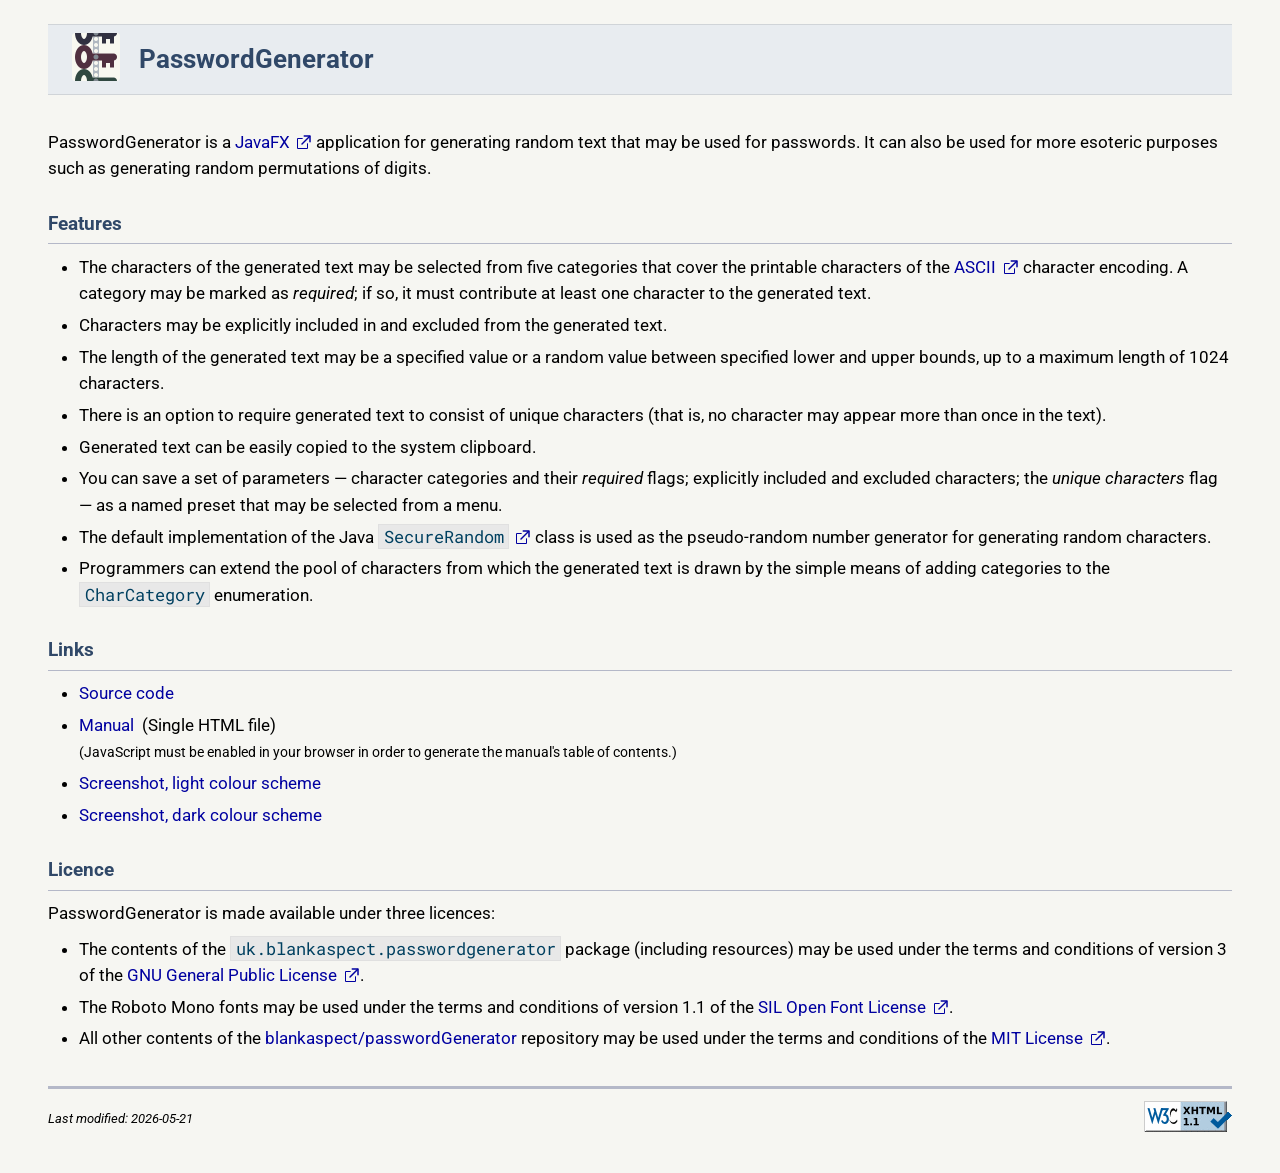
<file: docs/index.html>
<?xml version="1.0" encoding="UTF-8" standalone="no"?>
<!DOCTYPE html
   PUBLIC "-//W3C//DTD XHTML 1.1//EN"
   "http://www.w3.org/TR/xhtml11/DTD/xhtml11.dtd">

<html
   xmlns="http://www.w3.org/1999/xhtml"
   xml:lang="en">

  <head>
    <meta
       http-equiv="content-type"
       content="application/xhtml+xml;charset=UTF-8"/>
    <meta
       content="initial-scale=1"
       name="viewport"/>
    <title>PasswordGenerator : project page</title>
    <link
       href="style/blankaspect-common.css"
       media="screen"
       rel="stylesheet"
       type="text/css"/>
    <link
       href="style/blankaspect-project.css"
       media="screen"
       rel="stylesheet"
       type="text/css"/>
    <link
       href="style/passwordGenerator-main.css"
       media="screen"
       rel="stylesheet"
       type="text/css"/>
    <link
       href="images/icon-48x48.png"
       rel="icon"/>
  </head>

  <body>

    <!-- Title -->

    <div id="title">
      <div>
        <img alt="Icon" src="images/icon-48x48.png"/>
      </div>
      <div>
        PasswordGenerator
      </div>
    </div>


    <!-- Description -->

    <div class="section" id="description">
      <p class="wrap">
        PasswordGenerator is a <a class="external"
        href="https://en.wikipedia.org/wiki/JavaFX">JavaFX</a> application for generating random
        text that may be used for passwords.  It can also be used for more esoteric purposes
        such as generating random permutations of digits.
      </p>

      <h4>Features</h4>
      <ul class="list">
        <li class="spaced wrap">
          The characters of the generated text may be selected from five categories that cover
          the printable characters of the <a class="external"
          href="https://en.wikipedia.org/wiki/ASCII">ASCII</a> character encoding.  A category
          may be marked as <i>required</i>; if so, it must contribute at least one character to
          the generated text.
        </li>
        <li class="spaced wrap">
          Characters may be explicitly included in and excluded from the generated text.
        </li>
        <li class="spaced wrap">
          The length of the generated text may be a specified value or a random value between
          specified lower and upper bounds, up to a maximum length of 1024 characters.
        </li>
        <li class="spaced wrap">
          There is an option to require generated text to consist of unique characters (that is,
          no character may appear more than once in the text).
        </li>
        <li class="spaced wrap">
          Generated text can be easily copied to the system clipboard.
        </li>
        <li class="spaced wrap">
          You can save a set of parameters &mdash; character categories and their
          <i>required</i> flags; explicitly included and excluded characters; the <i>unique
          characters</i> flag &mdash; as a named preset that may be selected from a menu.
        </li>
        <li class="spaced wrap">
          The default implementation of the Java <a class="external"
          href="https://docs.oracle.com/en/java/javase/17/docs/api/java.base/java/security/SecureRandom.html"><code>SecureRandom</code></a>
          class is used as the pseudo-random number generator for generating random characters.
        </li>
        <li class="spaced wrap">
          Programmers can extend the pool of characters from which the generated text is drawn
          by the simple means of adding categories to the <code>CharCategory</code> enumeration.
        </li>
      </ul>

      <h4>Links</h4>
      <ul class="list">
        <li class="spaced">
          <a href="https://github.com/blankaspect/passwordGenerator">Source code</a>
        </li>
        <li class="spaced">
          <div>
            <a href="manual/manual.html">Manual</a> &nbsp;(Single HTML file)
          </div>
          <div class="smallText1 wrap">
            (JavaScript must be enabled in your browser in order to generate the manual&apos;s
            table of contents.)
          </div>
        </li>
        <li class="spaced">
          <a href="images/screenshot-light.png">Screenshot, light colour scheme</a>
        </li>
        <li class="spaced">
          <a href="images/screenshot-dark.png">Screenshot, dark colour scheme</a>
        </li>
      </ul>

      <h4>Licence</h4>
      <p class="wrap">
        PasswordGenerator is made available under three licences:
      </p>
      <ul class="list">
        <li class="spaced wrap">
          The contents of the <code>uk.blankaspect.passwordgenerator</code> package (including
          resources) may be used under the terms and conditions of version 3 of the <a
          class="external" href="https://www.gnu.org/licenses/gpl-3.0.html">GNU General Public
          License</a>.
        </li>
        <li class="spaced wrap">
          The Roboto Mono fonts may be used under the terms and conditions of version 1.1 of the
          <a class="external"
          href="https://openfontlicense.org/open-font-license-official-text/">SIL Open Font
          License</a>.
        </li>
        <li class="spaced wrap">
          All other contents of the <a
          href="https://github.com/blankaspect/passwordGenerator">blankaspect/passwordGenerator</a>
          repository may be used under the terms and conditions of the <a class="external"
          href="https://mit-license.org/">MIT License</a>.
        </li>
      </ul>
    </div>


    <!-- Footer -->

    <div id="lastModified">
      <div>
        <div>
          Last modified: 2026-05-21
        </div>
        <div class="image">
          <a class="hideHover" href="https://validator.w3.org/check?uri=referer">
            <img alt="XHTML 1.1" src="images/valid-xhtml11-blue.png"/>
          </a>
        </div>
      </div>
    </div>

  </body>

</html>
</file>
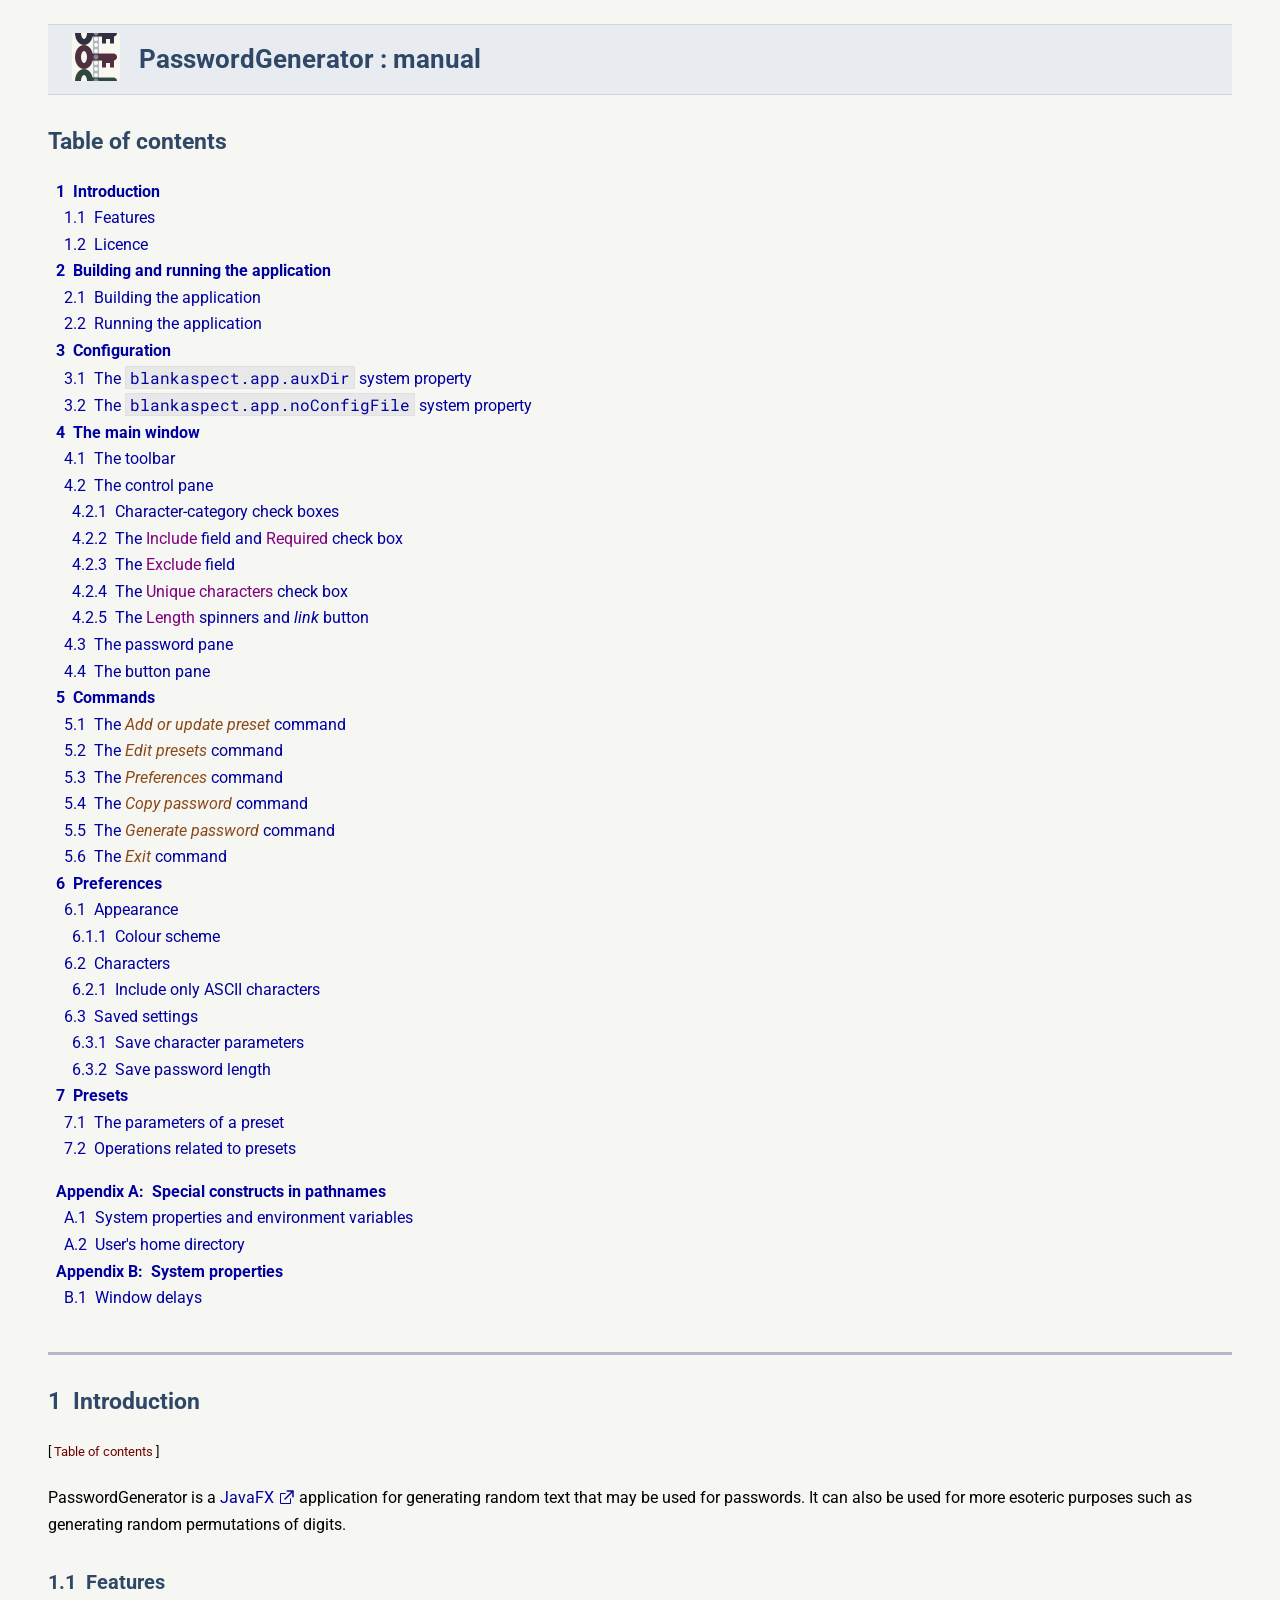
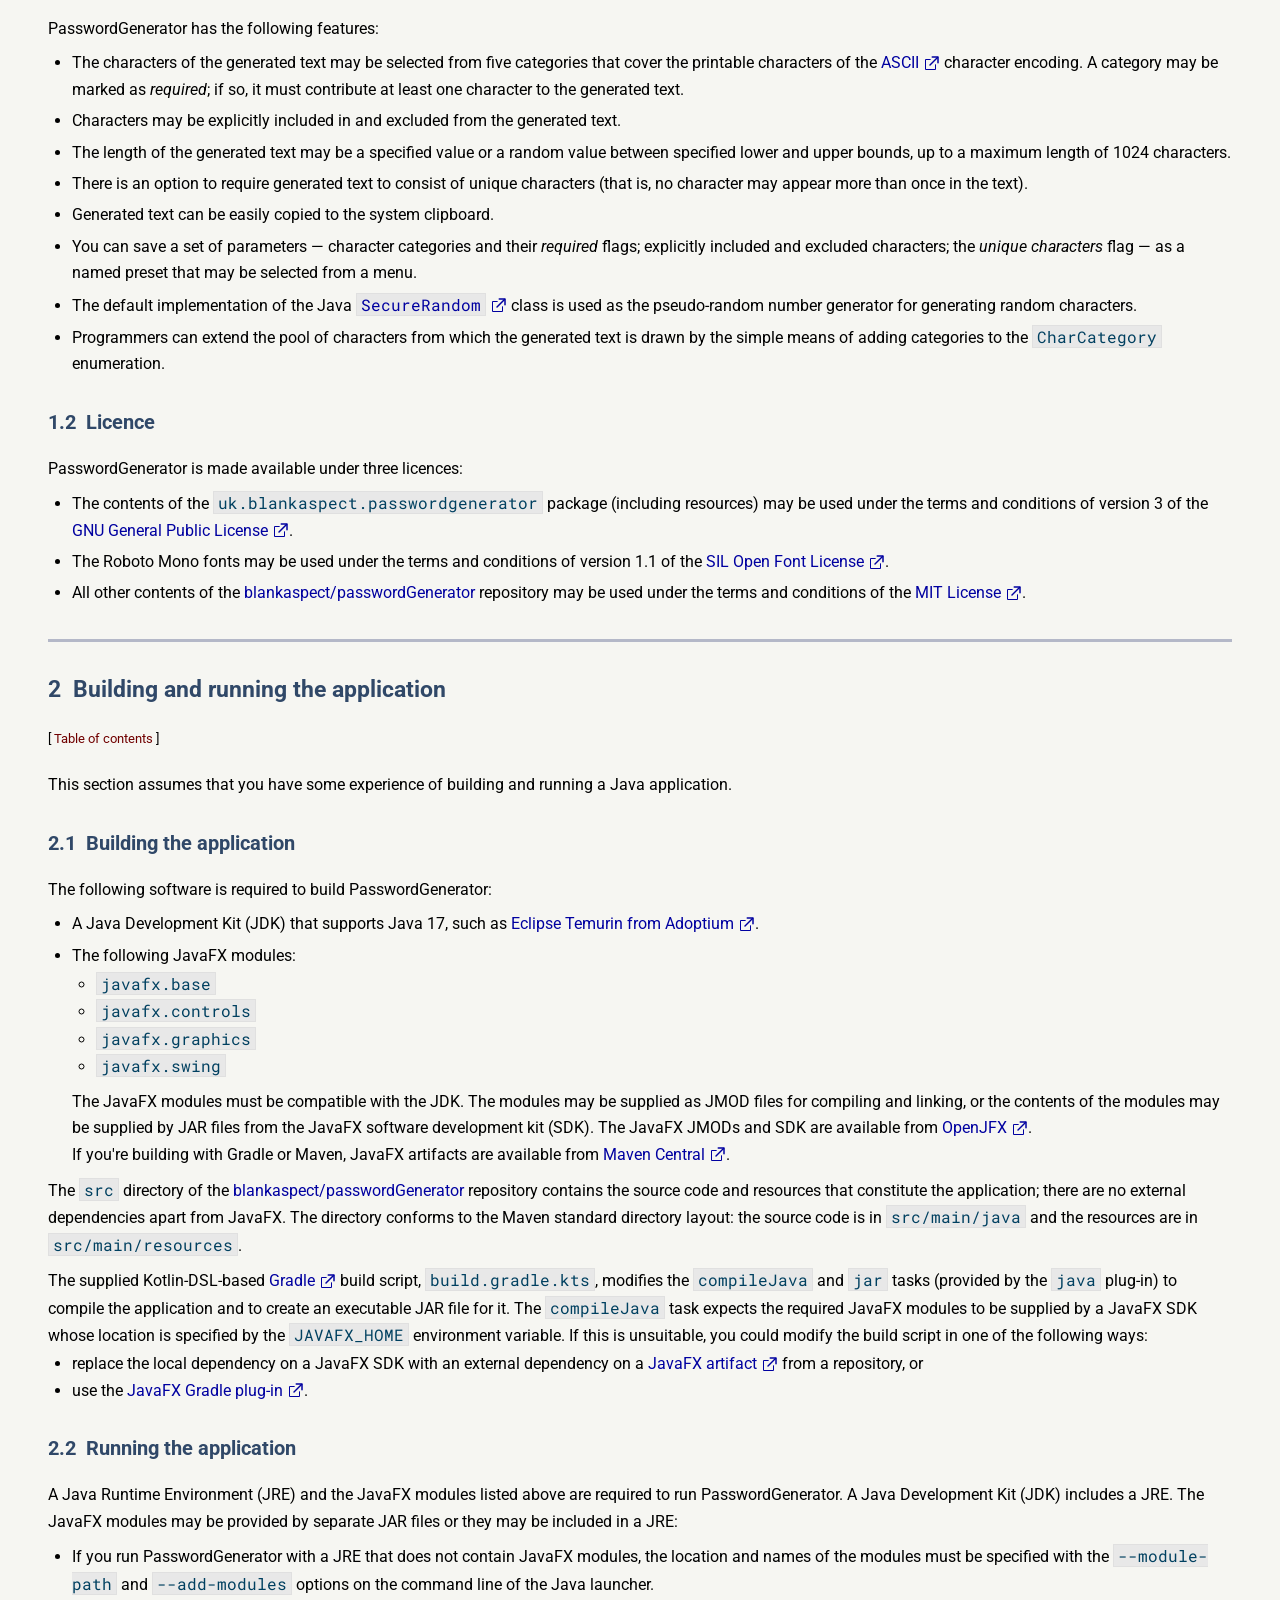
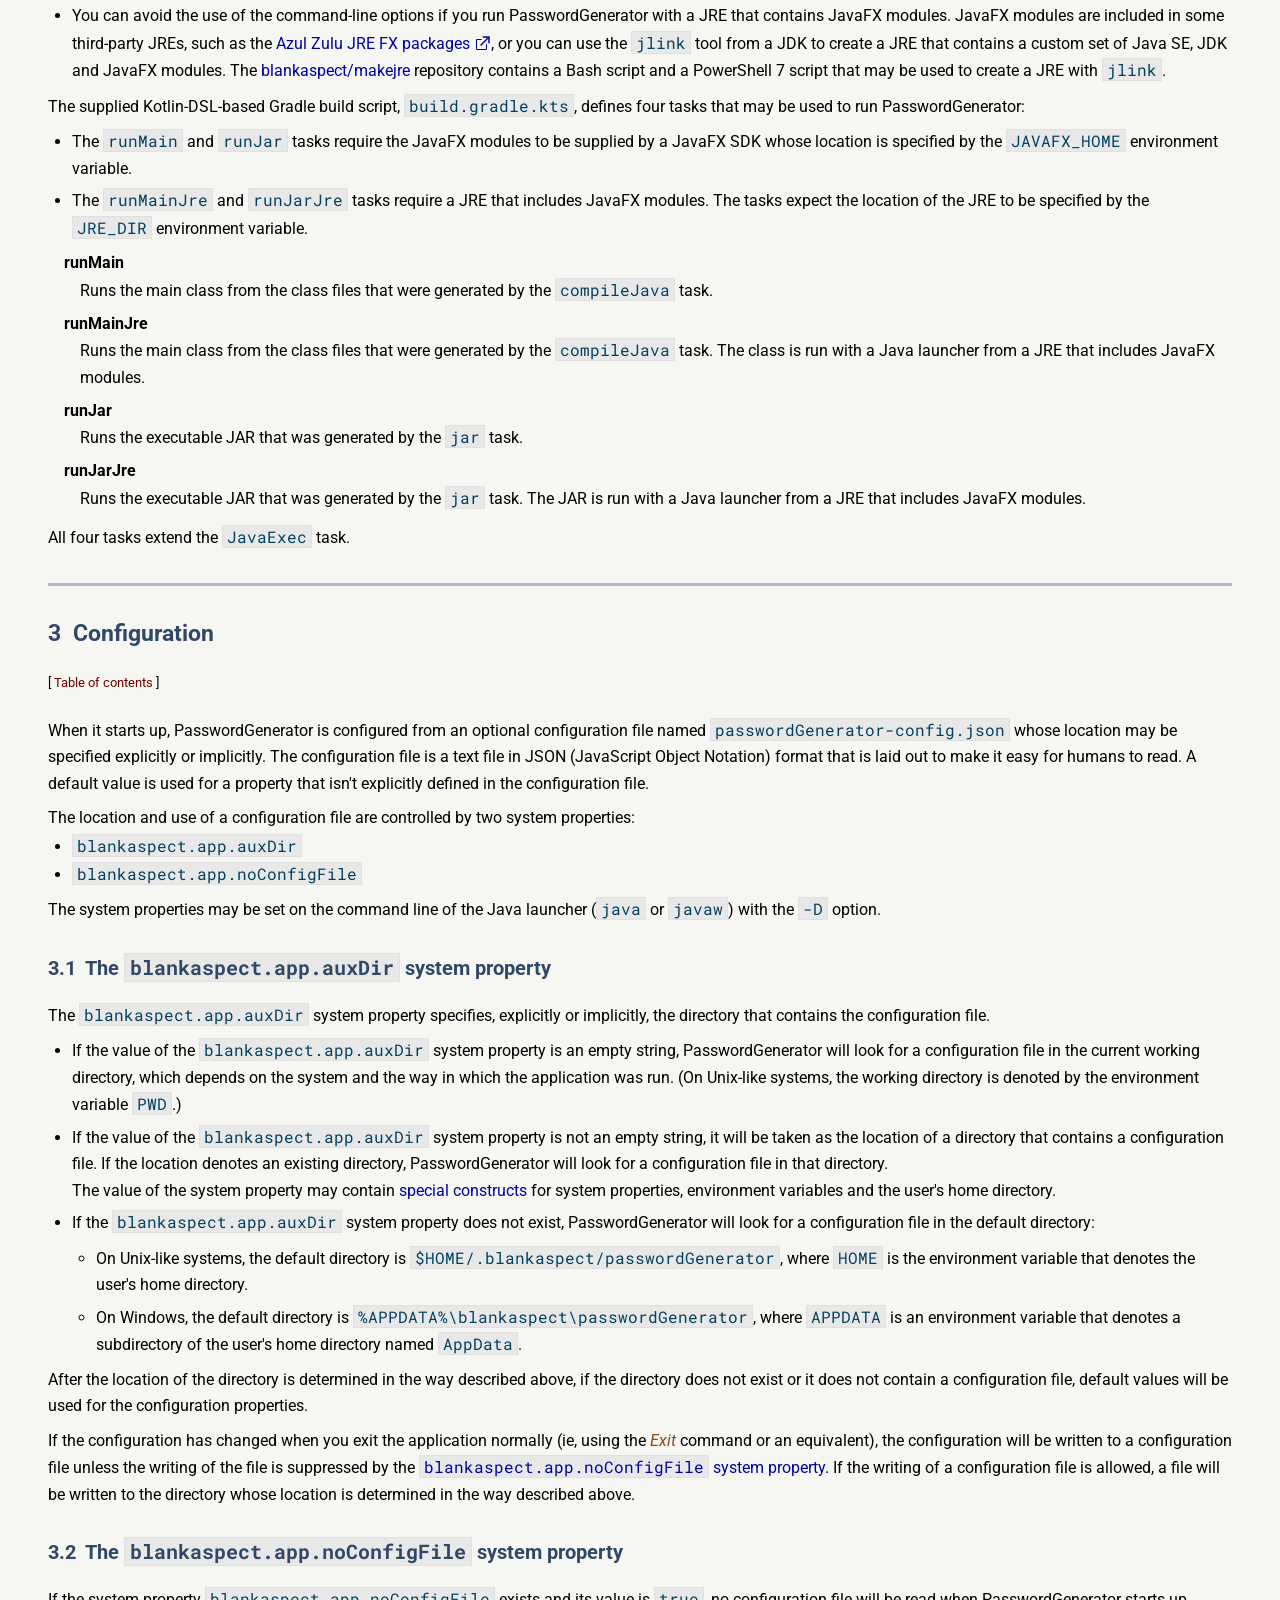
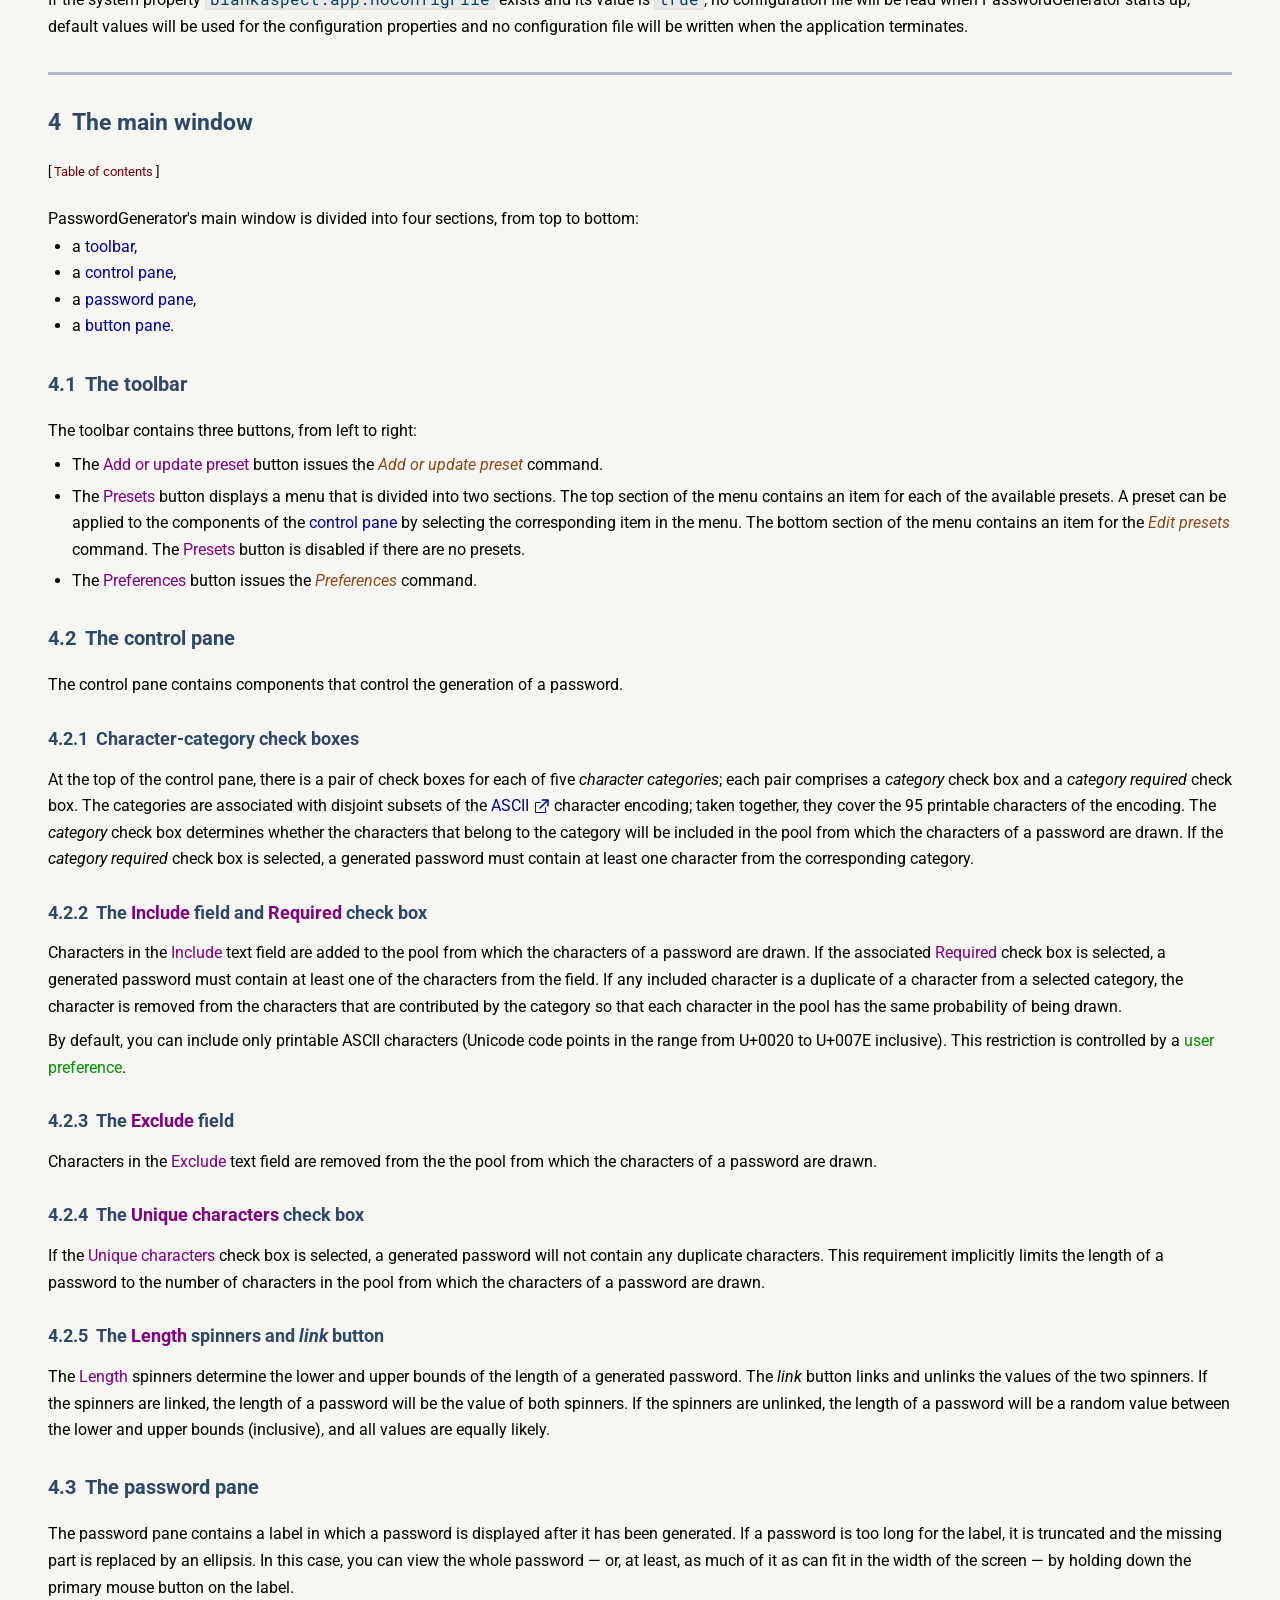
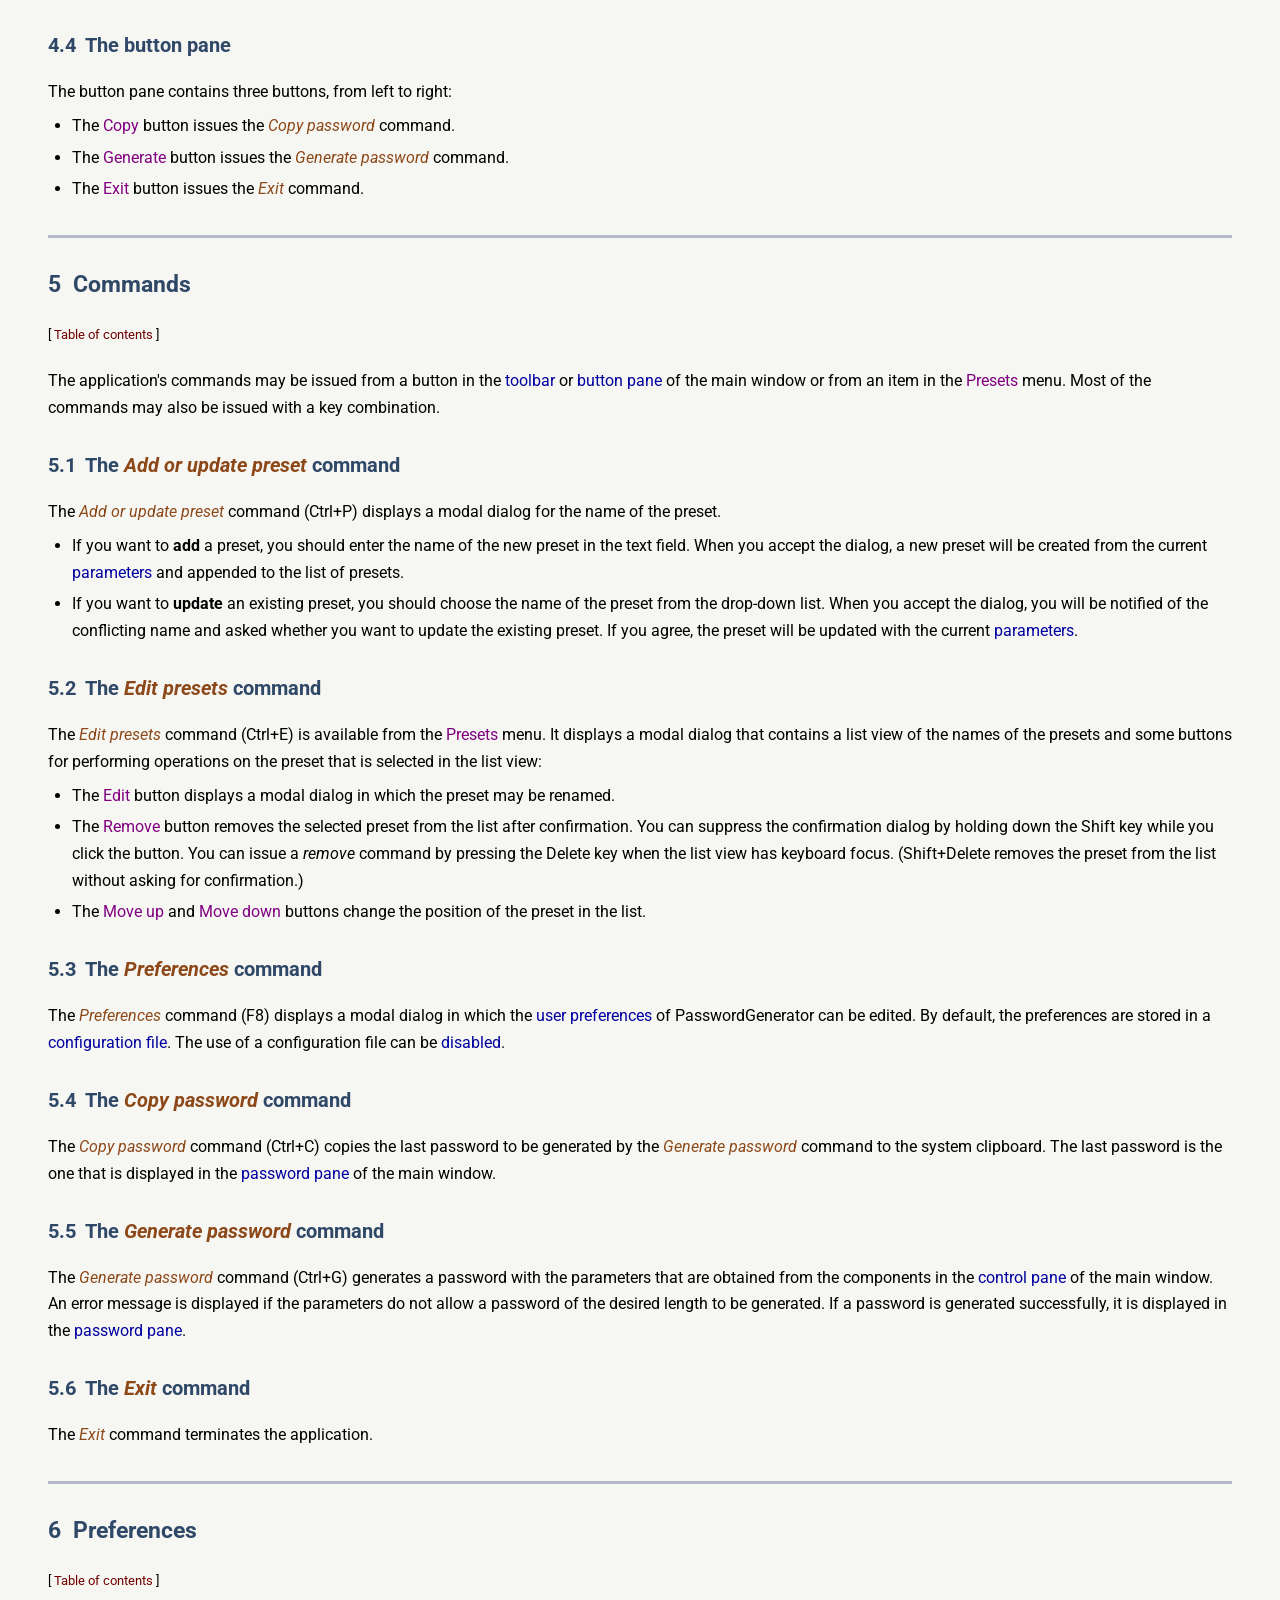
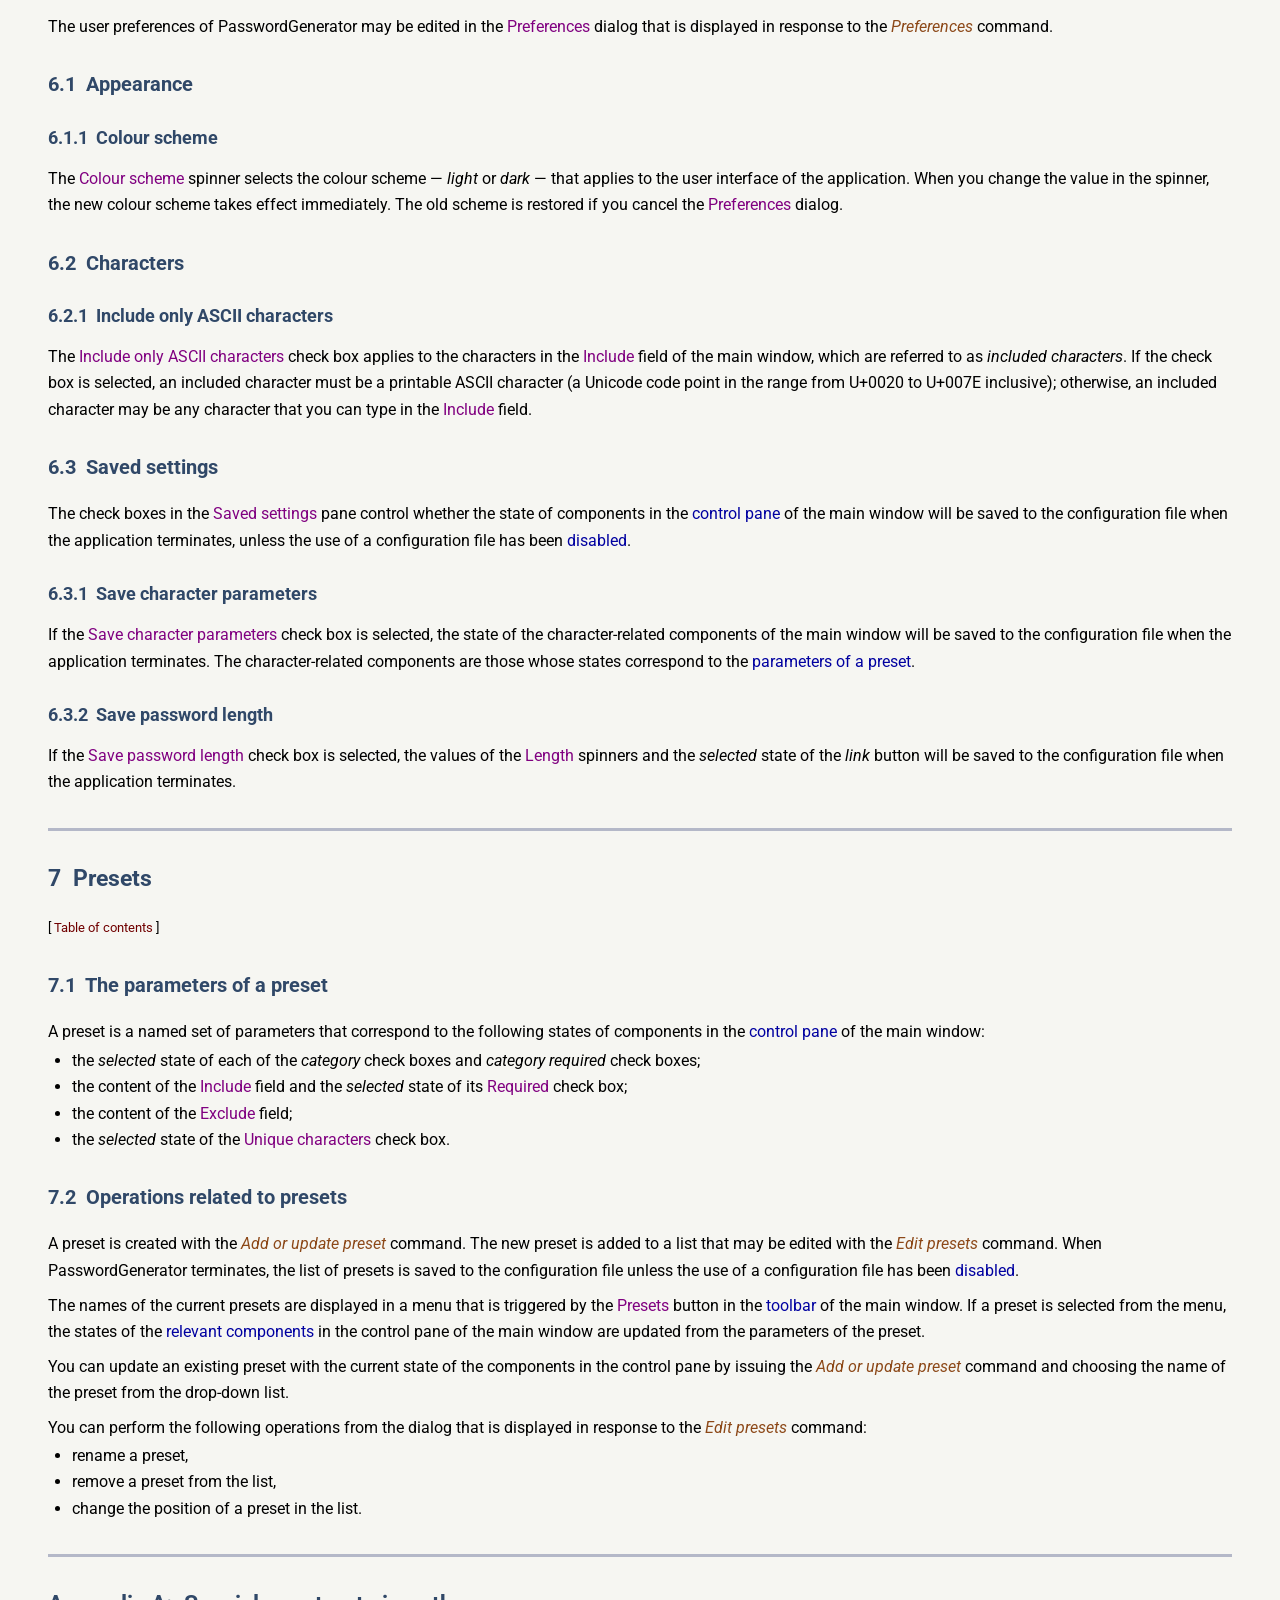
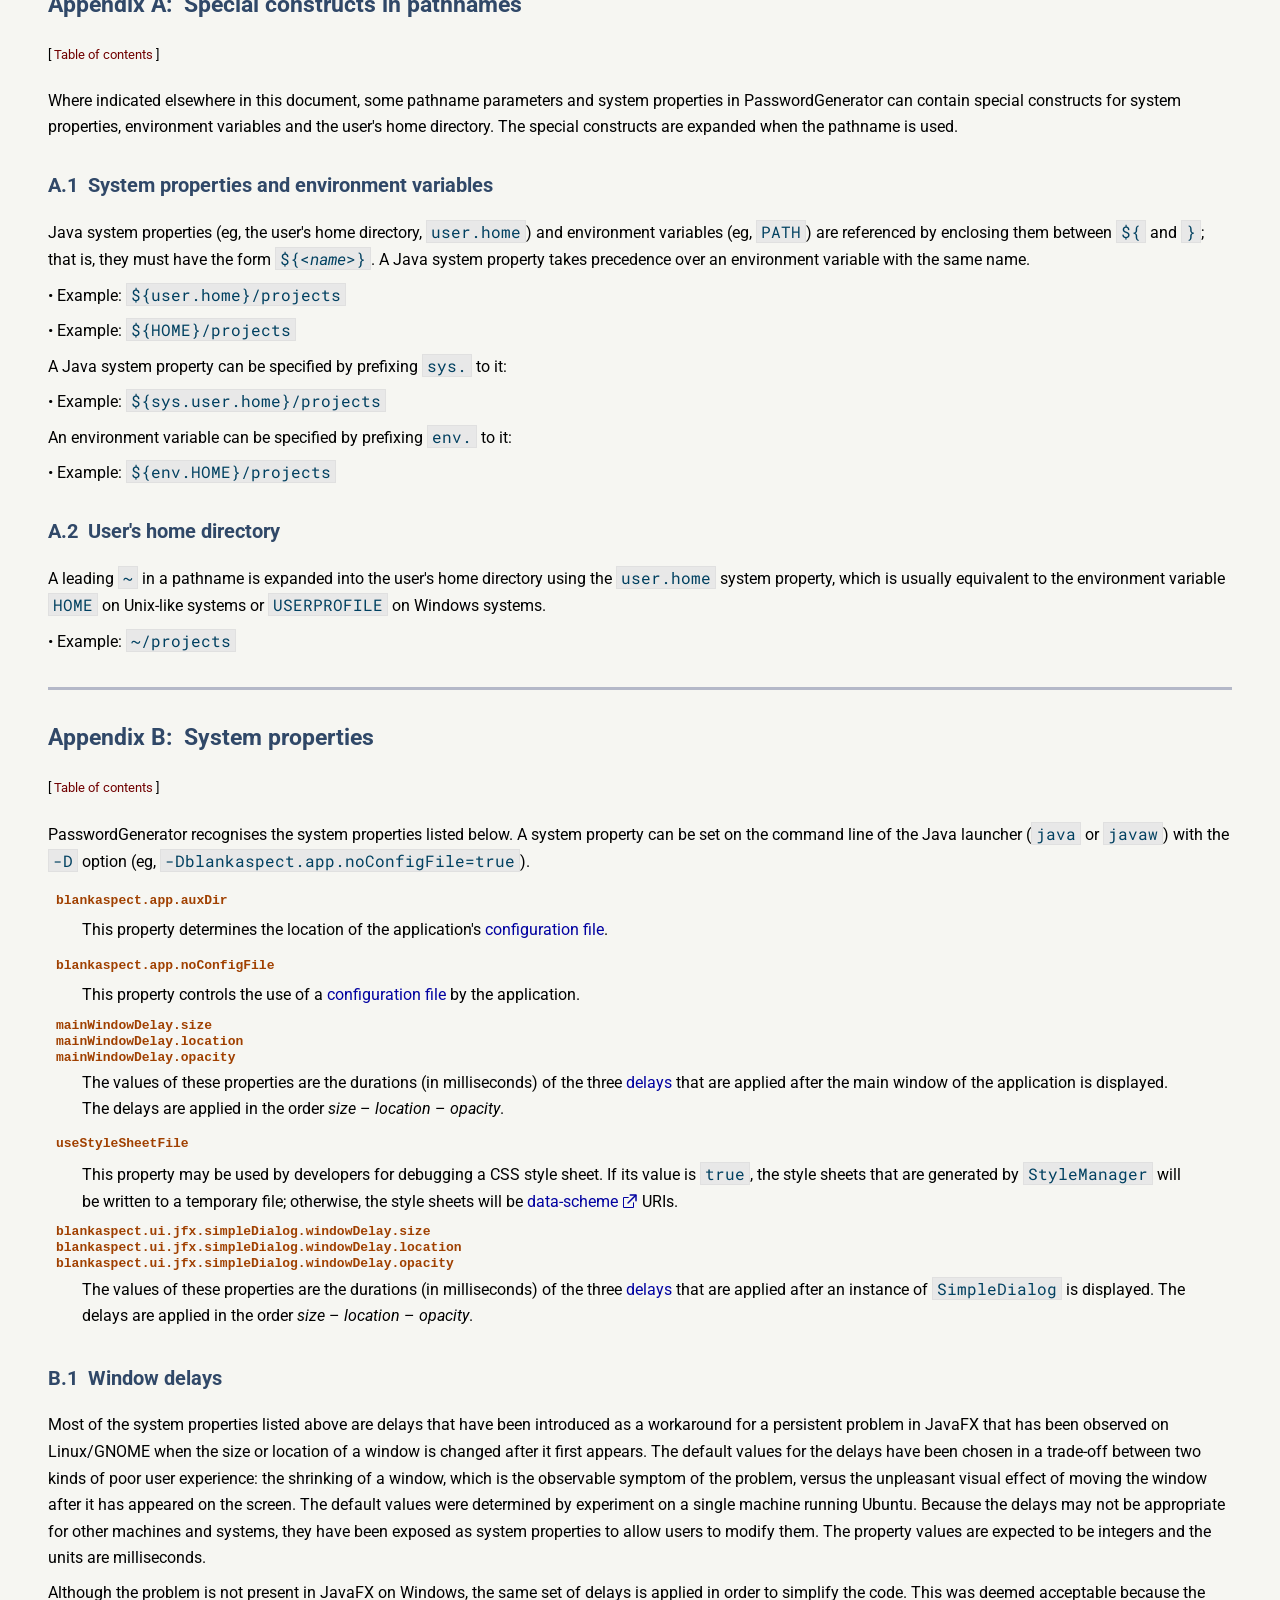
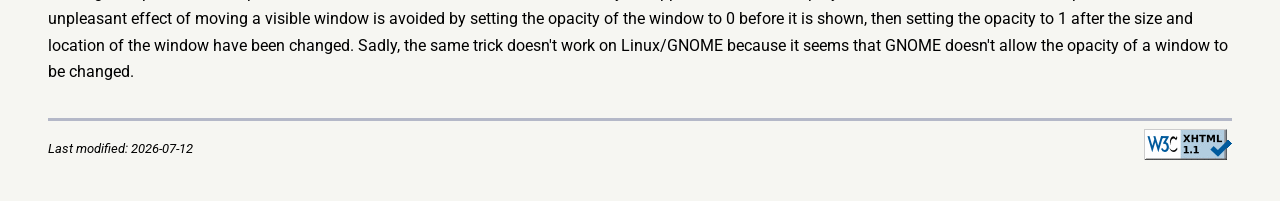
<file: docs/manual/manual.html>
<?xml version="1.0" encoding="UTF-8" standalone="no"?>
<!DOCTYPE html
   PUBLIC "-//W3C//DTD XHTML 1.1//EN"
   "http://www.w3.org/TR/xhtml11/DTD/xhtml11.dtd">

<html
   xmlns="http://www.w3.org/1999/xhtml"
   xml:lang="en">

  <head>
    <meta
       http-equiv="content-type"
       content="application/xhtml+xml;charset=UTF-8"/>
    <meta
       content="initial-scale=1"
       name="viewport"/>
    <title>PasswordGenerator : manual</title>
    <link
       href="style/blankaspect-common.css"
       rel="stylesheet"
       type="text/css"/>
    <link
       href="style/blankaspect-manual.css"
       rel="stylesheet"
       type="text/css"/>
    <link
       href="style/passwordGenerator-manual.css"
       rel="stylesheet"
       type="text/css"/>
    <link
       href="images/icon-48x48.png"
       rel="icon"/>
    <script
       src="scripts/Toc.js"
       type="text/javascript">
    </script>
    <script
       src="scripts/init.js"
       type="text/javascript">
    </script>
  </head>

  <body>

    <!-- Title -->

    <div id="title">
      <div>
        <img alt="Icon" src="images/icon-48x48.png"/>
      </div>
      <div>
        PasswordGenerator : manual
      </div>
    </div>

    <!--=====================================================================================-->

    <!-- Table of contents -->

    <div class="section">
      <h2 id="toc">Table of contents</h2>
      <div id="tocRoot">
        <div class="wrap" id="tocPlaceholder">
          You must have JavaScript enabled in your browser to generate the table of contents.
        </div>
      </div>
    </div>

    <!--=====================================================================================-->

    <!-- Introduction -->

    <div class="section">
      <h2 id="section1">1&nbsp; Introduction</h2>
      <p class="tocLink">
        [ <a href="#toc">Table of contents</a> ]
      </p>

      <p class="wrap">
        PasswordGenerator is a <a class="external"
        href="https://en.wikipedia.org/wiki/JavaFX">JavaFX</a> application for generating random
        text that may be used for passwords.  It can also be used for more esoteric purposes
        such as generating random permutations of digits.
      </p>

      <h3 id="section1-1">1.1&nbsp; Features</h3>

      <p class="wrap">
        PasswordGenerator has the following features:
      </p>
      <ul class="list">
        <li class="spaced wrap">
          The characters of the generated text may be selected from five categories that cover
          the printable characters of the <a class="external"
          href="https://en.wikipedia.org/wiki/ASCII">ASCII</a> character encoding.  A category
          may be marked as <i>required</i>; if so, it must contribute at least one character to
          the generated text.
        </li>
        <li class="spaced wrap">
          Characters may be explicitly included in and excluded from the generated text.
        </li>
        <li class="spaced wrap">
          The length of the generated text may be a specified value or a random value between
          specified lower and upper bounds, up to a maximum length of 1024 characters.
        </li>
        <li class="spaced wrap">
          There is an option to require generated text to consist of unique characters (that is,
          no character may appear more than once in the text).
        </li>
        <li class="spaced wrap">
          Generated text can be easily copied to the system clipboard.
        </li>
        <li class="spaced wrap">
          You can save a set of parameters &mdash; character categories and their
          <i>required</i> flags; explicitly included and excluded characters; the <i>unique
          characters</i> flag &mdash; as a named preset that may be selected from a menu.
        </li>
        <li class="spaced wrap">
          The default implementation of the Java <a class="external"
          href="https://docs.oracle.com/en/java/javase/17/docs/api/java.base/java/security/SecureRandom.html"><code>SecureRandom</code></a>
          class is used as the pseudo-random number generator for generating random characters.
        </li>
        <li class="spaced wrap">
          Programmers can extend the pool of characters from which the generated text is drawn
          by the simple means of adding categories to the <code>CharCategory</code> enumeration.
        </li>
      </ul>

      <h3 id="section1-2">1.2&nbsp; Licence</h3>

      <p class="wrap">
        PasswordGenerator is made available under three licences:
      </p>
      <ul class="list">
        <li class="spaced wrap">
          The contents of the <code>uk.blankaspect.passwordgenerator</code> package (including
          resources) may be used under the terms and conditions of version 3 of the <a
          class="external" href="https://www.gnu.org/licenses/gpl-3.0.html">GNU General Public
          License</a>.
        </li>
        <li class="spaced wrap">
          The Roboto Mono fonts may be used under the terms and conditions of version 1.1 of the
          <a class="external"
          href="https://openfontlicense.org/open-font-license-official-text/">SIL Open Font
          License</a>.
        </li>
        <li class="spaced wrap">
          All other contents of the <a
          href="https://github.com/blankaspect/passwordGenerator">blankaspect/passwordGenerator</a>
          repository may be used under the terms and conditions of the <a class="external"
          href="https://mit-license.org/">MIT License</a>.
        </li>
      </ul>

    </div>

    <!--=====================================================================================-->

    <!-- Building and running the application -->

    <div class="section">
      <h2 id="section2">2&nbsp; Building and running the application</h2>
      <p class="tocLink">
        [ <a href="#toc">Table of contents</a> ]
      </p>

      <p class="wrap">
        This section assumes that you have some experience of building and running a Java
        application.
      </p>

      <h3 id="section2-1">2.1&nbsp; Building the application</h3>

      <p class="wrap">
        The following software is required to build PasswordGenerator:
      </p>
      <ul class="list">
        <li class="spaced wrap">
          A Java Development Kit (JDK) that supports Java 17, such as <a class="external"
          href="https://adoptium.net/">Eclipse Temurin from Adoptium</a>.
        </li>
        <li class="spaced">
          <div class="wrap">
            The following JavaFX modules:
          </div>
          <ul class="continuationList">
            <li class="wrap">
              <code>javafx.base</code>
            </li>
            <li class="wrap">
              <code>javafx.controls</code>
            </li>
            <li class="wrap">
              <code>javafx.graphics</code>
            </li>
            <li class="wrap">
              <code>javafx.swing</code>
            </li>
          </ul>
          <div class="wrap">
            The JavaFX modules must be compatible with the JDK.  The modules may be supplied as
            JMOD files for compiling and linking, or the contents of the modules may be supplied
            by JAR files from the JavaFX software development kit (SDK).  The JavaFX JMODs and
            SDK are available from <a class="external" href="https://openjfx.io/">OpenJFX</a>.
          </div>
          <div class="wrap">
            If you&apos;re building with Gradle or Maven, JavaFX artifacts are available from <a
            class="external"
            href="https://central.sonatype.com/artifact/org.openjfx/javafx">Maven Central</a>.
          </div>
        </li>
      </ul>
      <p class="wrap">
        The <code>src</code> directory of the <a
        href="https://github.com/blankaspect/passwordGenerator">blankaspect/passwordGenerator</a>
        repository contains the source code and resources that constitute the application; there
        are no external dependencies apart from JavaFX.  The directory conforms to the Maven
        standard directory layout: the source code is in <code>src/main/java</code> and the
        resources are in <code>src/main/resources</code>.
      </p>
      <p class="noBottomMargin wrap">
        The supplied Kotlin-DSL-based <a class="external" href="https://gradle.org/">Gradle</a>
        build script, <code>build.gradle.kts</code>, modifies the <code>compileJava</code> and
        <code>jar</code> tasks (provided by the <code>java</code> plug-in) to compile the
        application and to create an executable JAR file for it.  The <code>compileJava</code>
        task expects the required JavaFX modules to be supplied by a JavaFX SDK whose location
        is specified by the <code>JAVAFX_HOME</code> environment variable.  If this is
        unsuitable, you could modify the build script in one of the following ways:
      </p>
      <ul class="continuationList">
        <li class="wrap">
          replace the local dependency on a JavaFX SDK with an external dependency on a <a
          class="external"
          href="https://central.sonatype.com/artifact/org.openjfx/javafx">JavaFX artifact</a>
          from a repository, or
        </li>
        <li class="wrap">
          use the <a class="external"
          href="https://plugins.gradle.org/plugin/org.openjfx.javafxplugin">JavaFX Gradle
          plug-in</a>.
        </li>
      </ul>

      <h3 id="section2-2">2.2&nbsp; Running the application</h3>

      <p class="wrap">
        A Java Runtime Environment (JRE) and the JavaFX modules listed above are required to run
        PasswordGenerator.  A Java Development Kit (JDK) includes a JRE.  The JavaFX modules may
        be provided by separate JAR files or they may be included in a JRE:
      </p>
      <ul class="list">
        <li class="spaced wrap">
          If you run PasswordGenerator with a JRE that does not contain JavaFX modules, the
          location and names of the modules must be specified with the
          <code>--module-path</code> and <code>--add-modules</code> options on the command line
          of the Java launcher.
        </li>
        <li class="spaced wrap">
          You can avoid the use of the command-line options if you run PasswordGenerator with a
          JRE that contains JavaFX modules.  JavaFX modules are included in some third-party
          JREs, such as the <a class="external" href="https://www.azul.com/downloads/">Azul Zulu
          JRE FX packages</a>, or you can use the <code>jlink</code> tool from a JDK to create a
          JRE that contains a custom set of Java SE, JDK and JavaFX modules.  The <a
          href="https://github.com/blankaspect/makejre">blankaspect/makejre</a> repository
          contains a Bash script and a PowerShell 7 script that may be used to create a JRE with
          <code>jlink</code>.
        </li>
      </ul>
      <p class="wrap">
        The supplied Kotlin-DSL-based Gradle build script, <code>build.gradle.kts</code>,
        defines four tasks that may be used to run PasswordGenerator:
      </p>
      <ul class="list">
        <li class="spaced wrap">
          The <code>runMain</code> and <code>runJar</code> tasks require the JavaFX modules to
          be supplied by a JavaFX SDK whose location is specified by the
          <code>JAVAFX_HOME</code> environment variable.
        </li>
        <li class="spaced wrap">
          The <code>runMainJre</code> and <code>runJarJre</code> tasks require a JRE that
          includes JavaFX modules.  The tasks expect the location of the JRE to be specified by
          the <code>JRE_DIR</code> environment variable.
        </li>
      </ul>
      <dl class="basic">
        <dt>runMain</dt>
        <dd class="wrap">
          Runs the main class from the class files that were generated by the
          <code>compileJava</code> task.
        </dd>
        <dt>runMainJre</dt>
        <dd class="wrap">
          Runs the main class from the class files that were generated by the
          <code>compileJava</code> task.  The class is run with a Java launcher from a JRE that
          includes JavaFX modules.
        </dd>
        <dt>runJar</dt>
        <dd class="wrap">
          Runs the executable JAR that was generated by the <code>jar</code> task.
        </dd>
        <dt>runJarJre</dt>
        <dd class="wrap">
          Runs the executable JAR that was generated by the <code>jar</code> task.  The JAR is
          run with a Java launcher from a JRE that includes JavaFX modules.
        </dd>
      </dl>
      <p class="wrap">
        All four tasks extend the <code>JavaExec</code> task.
      </p>

    </div>

    <!--=====================================================================================-->

    <!-- Configuration -->

    <div class="section">
      <h2 id="section3">3&nbsp; Configuration</h2>
      <p class="tocLink">
        [ <a href="#toc">Table of contents</a> ]
      </p>

      <p class="wrap">
        When it starts up, PasswordGenerator is configured from an optional configuration file
        named <code>passwordGenerator-config.json</code> whose location may be specified
        explicitly or implicitly.  The configuration file is a text file in JSON (JavaScript
        Object Notation) format that is laid out to make it easy for humans to read.  A default
        value is used for a property that isn&apos;t explicitly defined in the configuration
        file.
      </p>
      <p class="noBottomMargin wrap">
        The location and use of a configuration file are controlled by two system properties:
      </p>
      <ul class="continuationList">
        <li class="wrap">
          <code>blankaspect.app.auxDir</code>
        </li>
        <li class="wrap">
          <code>blankaspect.app.noConfigFile</code>
        </li>
      </ul>
      <p class="noBottomMargin wrap">
        The system properties may be set on the command line of the Java launcher
        (<code>java</code> or <code>javaw</code>) with the <code>-D</code> option.
      </p>

      <h3 id="section3-1">3.1&nbsp; The <code>blankaspect.app.auxDir</code> system property</h3>

      <p class="wrap">
        The <code>blankaspect.app.auxDir</code> system property specifies, explicitly or
        implicitly, the directory that contains the configuration file.
      </p>
      <ul class="list">
        <li class="spaced wrap">
          If the value of the <code>blankaspect.app.auxDir</code> system property is an empty
          string, PasswordGenerator will look for a configuration file in the current working
          directory, which depends on the system and the way in which the application was run.
          (On Unix-like systems, the working directory is denoted by the environment variable
          <code>PWD</code>.)
        </li>
        <li class="spaced">
          <div class="wrap">
            If the value of the <code>blankaspect.app.auxDir</code> system property is not an
            empty string, it will be taken as the location of a directory that contains a
            configuration file.  If the location denotes an existing directory,
            PasswordGenerator will look for a configuration file in that directory.
          </div>
          <div class="wrap">
            The value of the system property may contain <a href="#sectionA">special
            constructs</a> for system properties, environment variables and the user&apos;s home
            directory.
          </div>
        </li>
        <li class="spaced">
          <div class="wrap">
            If the <code>blankaspect.app.auxDir</code> system property does not exist,
            PasswordGenerator will look for a configuration file in the default directory:
          </div>
          <ul class="list">
            <li class="spaced wrap">
              On Unix-like systems, the default directory is
              <code>$HOME/.blankaspect/passwordGenerator</code>, where <code>HOME</code> is the
              environment variable that denotes the user&apos;s home directory.
            </li>
            <li class="spaced wrap">
              On Windows, the default directory is
              <code>%APPDATA%\blankaspect\passwordGenerator</code>, where <code>APPDATA</code>
              is an environment variable that denotes a subdirectory of the user&apos;s home
              directory named <code>AppData</code>.
            </li>
          </ul>
        </li>
      </ul>
      <p class="wrap">
        After the location of the directory is determined in the way described above, if the
        directory does not exist or it does not contain a configuration file, default values
        will be used for the configuration properties.
      </p>
      <p class="wrap">
        If the configuration has changed when you exit the application normally (ie, using the
        <a class="command" href="#section7-2">Exit</a> command or an equivalent), the
        configuration will be written to a configuration file unless the writing of the file is
        suppressed by the <a href="#section3-2"><code>blankaspect.app.noConfigFile</code> system
        property</a>.  If the writing of a configuration file is allowed, a file will be written
        to the directory whose location is determined in the way described above.
      </p>

      <h3 id="section3-2">3.2&nbsp; The <code>blankaspect.app.noConfigFile</code> system property</h3>

      <p class="wrap">
        If the system property <code>blankaspect.app.noConfigFile</code> exists and its value is
        <code>true</code>, no configuration file will be read when PasswordGenerator starts up,
        default values will be used for the configuration properties and no configuration file
        will be written when the application terminates.
      </p>

    </div>

    <!--=====================================================================================-->

    <!-- The main window -->

    <div class="section">
      <h2 id="section4">4&nbsp; The main window</h2>
      <p class="tocLink">
        [ <a href="#toc">Table of contents</a> ]
      </p>

      <p class="noBottomMargin wrap">
        PasswordGenerator&apos;s main window is divided into four sections, from top to bottom:
      </p>
      <ul class="continuationList">
        <li>a <a href="#section4-1">toolbar</a>,</li>
        <li>a <a href="#section4-2">control pane</a>,</li>
        <li>a <a href="#section4-3">password pane</a>,</li>
        <li>a <a href="#section4-4">button pane</a>.</li>
      </ul>

      <h3 id="section4-1">4.1&nbsp; The toolbar</h3>

      <p class="wrap">
        The toolbar contains three buttons, from left to right:
      </p>
      <ul class="list">
        <li class="spaced wrap">
          The <span class="component">Add or update preset</span> button issues the <a
          class="command" href="#section5-1">Add or update preset</a> command.
        </li>
        <li class="spaced wrap">
          The <span class="component">Presets</span> button displays a menu that is divided into
          two sections.  The top section of the menu contains an item for each of the available
          presets.  A preset can be applied to the components of the <a
          href="#section4-2">control pane</a> by selecting the corresponding item in the menu.
          The bottom section of the menu contains an item for the <a class="command"
          href="#section5-2">Edit presets</a> command.  The <span
          class="component">Presets</span> button is disabled if there are no presets.
        </li>
        <li class="spaced wrap">
          The <span class="component">Preferences</span> button issues the <a class="command"
          href="#section5-3">Preferences</a> command.
        </li>
      </ul>

      <h3 id="section4-2">4.2&nbsp; The control pane</h3>

      <p class="wrap">
        The control pane contains components that control the generation of a password.
      </p>

      <h4 id="section4-2-1">4.2.1&nbsp; Character-category check boxes</h4>
      <p class="wrap">
        At the top of the control pane, there is a pair of check boxes for each of five
        <i>character categories</i>; each pair comprises a <i>category</i> check box and a
        <i>category required</i> check box.  The categories are associated with disjoint subsets
        of the <a class="external" href="https://en.wikipedia.org/wiki/ASCII">ASCII</a>
        character encoding; taken together, they cover the 95 printable characters of the
        encoding.  The <i>category</i> check box determines whether the characters that belong
        to the category will be included in the pool from which the characters of a password are
        drawn.  If the <i>category required</i> check box is selected, a generated password must
        contain at least one character from the corresponding category.
      </p>

      <h4 id="section4-2-2">4.2.2&nbsp; The <span class="component">Include</span> field and <span class="component">Required</span> check box</h4>
      <p class="wrap">
        Characters in the <span class="component">Include</span> text field are added to the
        pool from which the characters of a password are drawn.  If the associated <span
        class="component">Required</span> check box is selected, a generated password must
        contain at least one of the characters from the field.  If any included character is a
        duplicate of a character from a selected category, the character is removed from the
        characters that are contributed by the category so that each character in the pool has
        the same probability of being drawn.
      </p>        
      <p class="wrap">
        By default, you can include only printable ASCII characters (Unicode code points in the
        range from U+0020 to U+007E inclusive).  This restriction is controlled by a <a
        class="configProperty" href="#section6-2-1">user preference</a>.
      </p>

      <h4 id="section4-2-3">4.2.3&nbsp; The <span class="component">Exclude</span> field</h4>
      <p class="wrap">
        Characters in the <span class="component">Exclude</span> text field are removed from the
        the pool from which the characters of a password are drawn.
      </p>

      <h4 id="section4-2-4">4.2.4&nbsp; The <span class="component">Unique characters</span> check box</h4>
      <p class="wrap">
        If the <span class="component">Unique characters</span> check box is selected, a
        generated password will not contain any duplicate characters.  This requirement
        implicitly limits the length of a password to the number of characters in the pool from
        which the characters of a password are drawn.
      </p>

      <h4 id="section4-2-5">4.2.5&nbsp; The <span class="component">Length</span> spinners and <i>link</i> button</h4>
      <p class="wrap">
        The <span class="component">Length</span> spinners determine the lower and upper bounds
        of the length of a generated password.  The <i>link</i> button links and unlinks the
        values of the two spinners.  If the spinners are linked, the length of a password will
        be the value of both spinners.  If the spinners are unlinked, the length of a password
        will be a random value between the lower and upper bounds (inclusive), and all values
        are equally likely.
      </p>

      <h3 id="section4-3">4.3&nbsp; The password pane</h3>

      <p class="wrap">
        The password pane contains a label in which a password is displayed after it has been
        generated.  If a password is too long for the label, it is truncated and the missing
        part is replaced by an ellipsis.  In this case, you can view the whole password &mdash;
        or, at least, as much of it as can fit in the width of the screen &mdash; by holding
        down the primary mouse button on the label.
      </p>

      <h3 id="section4-4">4.4&nbsp; The button pane</h3>

      <p class="wrap">
        The button pane contains three buttons, from left to right:
      </p>
      <ul class="list">
        <li class="spaced wrap">
          The <span class="component">Copy</span> button issues the <a class="command"
          href="#section5-4">Copy password</a> command.
        </li>
        <li class="spaced wrap">
          The <span class="component">Generate</span> button issues the <a class="command"
          href="#section5-5">Generate password</a> command.
        </li>
        <li class="spaced wrap">
          The <span class="component">Exit</span> button issues the <a class="command"
          href="#section5-6">Exit</a> command.
        </li>
      </ul>

    </div>

    <!--=====================================================================================-->

    <!-- Commands -->

    <div class="section">
      <h2 id="section5">5&nbsp; Commands</h2>
      <p class="tocLink">
        [ <a href="#toc">Table of contents</a> ]
      </p>

      <p class="wrap">
        The application&apos;s commands may be issued from a button in the <a
        href="#section4-1">toolbar</a> or <a href="#section4-4">button pane</a> of the main
        window or from an item in the <span class="component">Presets</span> menu.  Most of the
        commands may also be issued with a key combination.
      </p>

      <h3 id="section5-1">5.1&nbsp; The <span class="command">Add or update preset</span> command</h3>

      <p class="wrap">
        The <span class="command">Add or update preset</span> command (Ctrl+P) displays a modal
        dialog for the name of the preset.
      </p>
      <ul class="list">
        <li class="spaced wrap">
          If you want to <b>add</b> a preset, you should enter the name of the new preset in the
          text field.  When you accept the dialog, a new preset will be created from the current
          <a href="#section7-1">parameters</a> and appended to the list of presets.
        </li>
        <li class="spaced wrap">
          If you want to <b>update</b> an existing preset, you should choose the name of the
          preset from the drop-down list.  When you accept the dialog, you will be notified of
          the conflicting name and asked whether you want to update the existing preset.  If you
          agree, the preset will be updated with the current <a
          href="#section7-1">parameters</a>.
        </li>
      </ul>

      <h3 id="section5-2">5.2&nbsp; The <span class="command">Edit presets</span> command</h3>

      <p class="wrap">
        The <span class="command">Edit presets</span> command (Ctrl+E) is available from the
        <span class="component">Presets</span> menu.  It displays a modal dialog that contains a
        list view of the names of the presets and some buttons for performing operations on the
        preset that is selected in the list view:
      </p>
      <ul class="list">
        <li class="spaced wrap">
          The <span class="component">Edit</span> button displays a modal dialog in which the
          preset may be renamed.
        </li>
        <li class="spaced wrap">
          The <span class="component">Remove</span> button removes the selected preset from the
          list after confirmation.  You can suppress the confirmation dialog by holding down the
          Shift key while you click the button.  You can issue a <i>remove</i> command by
          pressing the Delete key when the list view has keyboard focus.  (Shift+Delete removes
          the preset from the list without asking for confirmation.)
        </li>
        <li class="spaced wrap">
          The <span class="component">Move up</span> and <span class="component">Move
          down</span> buttons change the position of the preset in the list.
        </li>
      </ul>

      <h3 id="section5-3">5.3&nbsp; The <span class="command">Preferences</span> command</h3>

      <p class="wrap">
        The <span class="command">Preferences</span> command (F8) displays a modal dialog in
        which the <a href="#section6">user preferences</a> of PasswordGenerator can be edited.
        By default, the preferences are stored in a <a href="#section3">configuration file</a>.
        The use of a configuration file can be <a href="#section3-2">disabled</a>.
      </p>

      <h3 id="section5-4">5.4&nbsp; The <span class="command">Copy password</span> command</h3>

      <p class="wrap">
        The <span class="command">Copy password</span> command (Ctrl+C) copies the last password
        to be generated by the <a class="command" href="#section5-5">Generate password</a>
        command to the system clipboard.  The last password is the one that is displayed in the
        <a href="#section4-3">password pane</a> of the main window.
      </p>

      <h3 id="section5-5">5.5&nbsp; The <span class="command">Generate password</span> command</h3>

      <p class="wrap">
        The <span class="command">Generate password</span> command (Ctrl+G) generates a password
        with the parameters that are obtained from the components in the <a
        href="#section4-2">control pane</a> of the main window.  An error message is displayed
        if the parameters do not allow a password of the desired length to be generated.  If a
        password is generated successfully, it is displayed in the <a
        href="#section4-3">password pane</a>.
      </p>

      <h3 id="section5-6">5.6&nbsp; The <span class="command">Exit</span> command</h3>

      <p class="wrap">
        The <span class="command">Exit</span> command terminates the application.
      </p>

    </div>

    <!--=====================================================================================-->

    <!-- Preferences -->

    <div class="section">
      <h2 id="section6">6&nbsp; Preferences</h2>
      <p class="tocLink">
        [ <a href="#toc">Table of contents</a> ]
      </p>

      <p class="wrap">
        The user preferences of PasswordGenerator may be edited in the <span
        class="component">Preferences</span> dialog that is displayed in response to the <a
        class="command" href="#section5-3">Preferences</a> command.
      </p>

      <h3 id="section6-1">6.1&nbsp; Appearance</h3>

      <h4 id="section6-1-1">6.1.1&nbsp; Colour scheme</h4>
      <p class="wrap">
        The <span class="component">Colour scheme</span> spinner selects the colour scheme
        &mdash; <i>light</i> or <i>dark</i> &mdash; that applies to the user interface of the
        application.  When you change the value in the spinner, the new colour scheme takes
        effect immediately.  The old scheme is restored if you cancel the <span
        class="component">Preferences</span> dialog.
      </p>

      <h3 id="section6-2">6.2&nbsp; Characters</h3>

      <h4 id="section6-2-1">6.2.1&nbsp; Include only ASCII characters</h4>
      <p class="wrap">
        The <span class="component">Include only ASCII characters</span> check box applies to
        the characters in the <a class="component" href="#section4-2-2">Include</a> field of the
        main window, which are referred to as <i>included characters</i>.  If the check box is
        selected, an included character must be a printable ASCII character (a Unicode code
        point in the range from U+0020 to U+007E inclusive); otherwise, an included character
        may be any character that you can type in the <span class="component">Include</span>
        field.
      </p>

      <h3 id="section6-3">6.3&nbsp; Saved settings</h3>

      <p class="wrap">
        The check boxes in the <span class="component">Saved settings</span> pane control
        whether the state of components in the <a href="#section4-2">control pane</a> of the
        main window will be saved to the configuration file when the application terminates,
        unless the use of a configuration file has been <a href="#section3-2">disabled</a>.
      </p>

      <h4 id="section6-3-1">6.3.1&nbsp; Save character parameters</h4>
      <p class="wrap">
        If the <span class="component">Save character parameters</span> check box is selected,
        the state of the character-related components of the main window will be saved to the
        configuration file when the application terminates.  The character-related components
        are those whose states correspond to the <a href="#section7-1">parameters of a
        preset</a>.
      </p>

      <h4 id="section6-3-2">6.3.2&nbsp; Save password length</h4>
      <p class="wrap">
        If the <span class="component">Save password length</span> check box is selected, the
        values of the <a class="component" href="#section4-2-5">Length</a> spinners and the
        <i>selected</i> state of the <i>link</i> button will be saved to the configuration file
        when the application terminates.
      </p>

    </div>

    <!--=====================================================================================-->

    <!-- Presets -->

    <div class="section">
      <h2 id="section7">7&nbsp; Presets</h2>
      <p class="tocLink">
        [ <a href="#toc">Table of contents</a> ]
      </p>

      <h3 id="section7-1">7.1&nbsp; The parameters of a preset</h3>

      <p class="noBottomMargin wrap">
        A preset is a named set of parameters that correspond to the following states of
        components in the <a href="#section4-2">control pane</a> of the main window:
      </p>
      <ul class="continuationList">
        <li class="wrap">
          the <i>selected</i> state of each of the <i>category</i> check boxes and <i>category
          required</i> check boxes;
        </li>
        <li class="wrap">
          the content of the <a class="component" href="#section4-2-2">Include</a> field and the
          <i>selected</i> state of its <span class="component">Required</span> check box;
        </li>
        <li class="wrap">
          the content of the <a class="component" href="#section4-2-3">Exclude</a> field;
        </li>
        <li class="wrap">
          the <i>selected</i> state of the <a class="component" href="#section4-2-4">Unique
          characters</a> check box.
        </li>
      </ul>        

      <h3 id="section7-2">7.2&nbsp; Operations related to presets</h3>

      <p class="wrap">
        A preset is created with the <a class="command" href="#section5-1">Add or update
        preset</a> command.  The new preset is added to a list that may be edited with the <a
        class="command" href="#section5-2">Edit presets</a> command.  When PasswordGenerator
        terminates, the list of presets is saved to the configuration file unless the use of a
        configuration file has been <a href="#section3-2">disabled</a>.
      </p>
      <p class="wrap">
        The names of the current presets are displayed in a menu that is triggered by the <span
        class="component">Presets</span> button in the <a href="#section4-1">toolbar</a> of the
        main window.  If a preset is selected from the menu, the states of the <a
        href="#section7-1">relevant components</a> in the control pane of the main window are
        updated from the parameters of the preset.
      </p>
      <p class="wrap">
        You can update an existing preset with the current state of the components in the
        control pane by issuing the <a class="command" href="#section5-1">Add or update
        preset</a> command and choosing the name of the preset from the drop-down list.
      </p>
      <p class="noBottomMargin wrap">
        You can perform the following operations from the dialog that is displayed in response
        to the <a class="command" href="#section5-2">Edit presets</a> command:
      </p>
      <ul class="continuationList">
        <li class="wrap">
          rename a preset,
        </li>
        <li class="wrap">
          remove a preset from the list,
        </li>
        <li class="wrap">
          change the position of a preset in the list.
        </li>
      </ul>        

    </div>

    <!--=====================================================================================-->

    <!-- Special constructs in pathnames -->

    <div class="section">
      <h2 id="sectionA">Appendix A:&nbsp; Special constructs in pathnames</h2>
      <p class="tocLink">
        [ <a href="#toc">Table of contents</a> ]
      </p>

      <p class="wrap">
        Where indicated elsewhere in this document, some pathname parameters and system
        properties in PasswordGenerator can contain special constructs for system properties,
        environment variables and the user&apos;s home directory.  The special constructs are
        expanded when the pathname is used.
      </p>

      <h3 id="sectionA-1">A.1&nbsp; System properties and environment variables</h3>

      <p class="wrap">
        Java system properties (eg, the user&apos;s home directory, <code>user.home</code>) and
        environment variables (eg, <code>PATH</code>) are referenced by enclosing them between
        <code>${</code> and <code>}</code>; that is, they must have the form
        <code>${&lt;<i>name</i>&gt;}</code>.  A Java system property takes precedence over an
        environment variable with the same name.
      </p>
      <p class="wrap">
        &bull; Example: <code>${user.home}/projects</code>
      </p>
      <p class="wrap">
        &bull; Example: <code>${HOME}/projects</code>
      </p>
      <p class="wrap">
        A Java system property can be specified by prefixing <code>sys.</code> to it:
      </p>
      <p class="wrap">
        &bull; Example: <code>${sys.user.home}/projects</code>
      </p>
      <p class="wrap">
        An environment variable can be specified by prefixing <code>env.</code> to it:
      </p>
      <p class="wrap">
        &bull; Example: <code>${env.HOME}/projects</code>
      </p>

      <h3 id="sectionA-2">A.2&nbsp; User&apos;s home directory</h3>
      <p class="wrap">
        A leading <code>~</code> in a pathname is expanded into the user&apos;s home directory
        using the <code>user.home</code> system property, which is usually equivalent to the
        environment variable <code>HOME</code> on Unix-like systems or <code>USERPROFILE</code>
        on Windows systems.
      </p>
      <p class="wrap">
        &bull; Example: <code>~/projects</code>
      </p>

    </div>

    <!--=====================================================================================-->

    <!-- System properties -->

    <div class="section">
      <h2 id="sectionB">Appendix B:&nbsp; System properties</h2>
      <p class="tocLink">
        [ <a href="#toc">Table of contents</a> ]
      </p>

      <p class="wrap">
        PasswordGenerator recognises the system properties listed below.  A system property can
        be set on the command line of the Java launcher (<code>java</code> or
        <code>javaw</code>) with the <code>-D</code> option (eg,
        <code>-Dblankaspect.app.noConfigFile=true</code>).
      </p>

      <dl class="sysProperties">

        <dt>blankaspect.app.auxDir</dt>
        <dd class="wrap">
          This property determines the location of the application&apos;s <a
          href="#section3-1">configuration file</a>.
        </dd>

        <dt>blankaspect.app.noConfigFile</dt>
        <dd class="wrap">
          This property controls the use of a <a href="#section3-2">configuration file</a> by
          the application.
        </dd>

        <dt class="multi">
          mainWindowDelay.size<br/>
          mainWindowDelay.location<br/>
          mainWindowDelay.opacity
        </dt>
        <dd class="wrap">
          The values of these properties are the durations (in milliseconds) of the three <a
          href="#sectionB-1">delays</a> that are applied after the main window of the
          application is displayed.  The delays are applied in the order <i>size</i> &ndash;
          <i>location</i> &ndash; <i>opacity</i>.
        </dd>

        <dt>useStyleSheetFile</dt>
        <dd class="wrap">
          This property may be used by developers for debugging a CSS style sheet.  If its value
          is <code>true</code>, the style sheets that are generated by <code>StyleManager</code>
          will be written to a temporary file; otherwise, the style sheets will be <a
          class="external" href="https://en.wikipedia.org/wiki/Data_URI_scheme">data-scheme</a>
          URIs.
        </dd>

        <dt class="multi">
          blankaspect.ui.jfx.simpleDialog.windowDelay.size<br/>
          blankaspect.ui.jfx.simpleDialog.windowDelay.location<br/>
          blankaspect.ui.jfx.simpleDialog.windowDelay.opacity
        </dt>
        <dd class="wrap">
          The values of these properties are the durations (in milliseconds) of the three <a
          href="#sectionB-1">delays</a> that are applied after an instance of
          <code>SimpleDialog</code> is displayed.  The delays are applied in the order
          <i>size</i> &ndash; <i>location</i> &ndash; <i>opacity</i>.
        </dd>

      </dl>

      <h3 id="sectionB-1">B.1&nbsp; Window delays</h3>

      <p class="wrap">
        Most of the system properties listed above are delays that have been introduced as a
        workaround for a persistent problem in JavaFX that has been observed on Linux/GNOME when
        the size or location of a window is changed after it first appears.  The default values
        for the delays have been chosen in a trade-off between two kinds of poor user
        experience: the shrinking of a window, which is the observable symptom of the problem,
        versus the unpleasant visual effect of moving the window after it has appeared on the
        screen.  The default values were determined by experiment on a single machine running
        Ubuntu.  Because the delays may not be appropriate for other machines and systems, they
        have been exposed as system properties to allow users to modify them.  The property
        values are expected to be integers and the units are milliseconds.
      </p>
      <p class="wrap">
        Although the problem is not present in JavaFX on Windows, the same set of delays is
        applied in order to simplify the code.  This was deemed acceptable because the
        unpleasant effect of moving a visible window is avoided by setting the opacity of the
        window to 0 before it is shown, then setting the opacity to 1 after the size and
        location of the window have been changed.  Sadly, the same trick doesn&apos;t work on
        Linux/GNOME because it seems that GNOME doesn&apos;t allow the opacity of a window to be
        changed.
      </p>

    </div>

    <!--=====================================================================================-->

    <!-- Footer -->

    <div id="lastModified">
      <div>
        <div>
          Last modified: 2026-07-12
        </div>
        <div class="image">
          <a class="hideHover" href="https://validator.w3.org/check?uri=referer">
            <img alt="XHTML 1.1" src="images/valid-xhtml11-blue.png"/>
          </a>
        </div>
      </div>
    </div>

  </body>
</html>
</file>
<file: docs/style/blankaspect-common.css>
/**********************************************************************\

Common styles for Blank Aspect pages

\**********************************************************************/

.alignCentre {
  text-align: center;
}

.alignLeft {
  text-align: left;
}

.alignRight {
  text-align: right;
}

.continuationList {
  margin-top: 0;
  margin-bottom: 0.5em;
  padding-top: 0.1em;
}

.list {
  margin-top: 0.5em;
  margin-bottom: 0.5em;
}

.monospace {
  font-family: monospace;
}

.noBottomMargin {
  margin-bottom: 0;
}

.noTopBottomMargin {
  margin-top: 0;
  margin-bottom: 0;
}

.noTopMargin {
  margin-top: 0;
}

a {
  text-decoration: none;
}
a:link {
  text-decoration: none;
}
a:hover {
  text-decoration: underline;
}

a.external {
  padding-right: 1.3em;
  background-position: 100% 50%;
  background-repeat: no-repeat;
}

a.hideHover:hover {
  background-color: transparent;
  filter: brightness(1.0);
}

a img {
  border-style: none;
}

abbr {
  border-bottom: 1px dotted;
}

body {
  margin: 1.5em 3.0em;
  line-height: 150%;
}

div.example {
  display: table-cell;
  border: 1px solid;
  margin: 0.4em 0;
  padding: 0.3em 0.6em;
  font-size: 100%;
}

div.figure {
  margin: 2.0em 2.0em;
  font-style: italic;
  font-size: 83%;
}

div.image {
  margin-left: 2.0em;
}

div#lastModified {
  display: table;
  width: 100%;
  font-style: italic;
  font-size: 83%;
}
div#lastModified > div {
  display: table-row;
}
div#lastModified > div > div {
  display: table-cell;
  vertical-align: middle;
  padding: 0.6em 0;
}
div#lastModified > div > div.image {
  text-align: right;
}

div.section {
  margin-top: 2.0em;
  padding-bottom: 1.5em;
  border-bottom: 3px solid;
}

div#title {
  display: flex;
  align-items: center;
  padding: 0.5em 1.5em;
  border-top: 1px solid;
  border-bottom: 1px solid;
}
div#title > div {
  display: block;
  font-size: 160%;
  font-weight: bold;
  padding-right: 0.75em;
}

div#tocPlaceholder {
  border: 1px solid;
  padding: 1.0em;
}

dl.basic {
  margin-top: 0;
  margin-bottom: 0.7em;
}
dl.basic dd {
  margin-left: 2.0em;
}
dl.basic dt {
  margin-top: 0.4em;
  margin-left: 1.0em;
  font-weight: bold;
}
dl.basic dt.noBold {
  font-weight: normal;
}

h1 {
  font-weight: bold;
  font-size: 160%;
  text-align: center;
  margin-bottom: 1.5em;
}

h2 {
  font-weight: bold;
  font-size: 144%;
  margin-top: 1.5em;
  margin-bottom: 1.0em;
}

h3 {
  font-weight: bold;
  font-size: 128%;
  margin-top: 1.5em;
  margin-bottom: 1.0em;
}

h4 {
  font-weight: bold;
  font-size: 112%;
  margin-top: 1.5em;
  margin-bottom: 0.8em;
}

h5 {
  font-weight: bold;
  font-size: 100%;
  margin-top: 1.2em;
  margin-bottom: 0.5em;
}

li.spaced {
  margin-bottom: 0.3em;
}

li.tocLevel1 {
  padding-left: 0;
  font-weight: bold;
}

li.tocLevel2 {
  font-weight: normal;
}

li.tocLevel3 {
  font-weight: normal;
}

ol.decimal {
  list-style-type: decimal;
}

ol.lowerAlpha {
  list-style-type: lower-alpha;
}

p {
  margin-top: 0.5em;
  margin-bottom: 0.5em;
}

p.tableId {
  font-style: italic;
  font-size: 83%;
  margin: 0 2.0em 1.5em 2.0em;
}

p.tocLink {
  font-size: 82%;
  margin-top: 0;
  margin-bottom: 1.5em;
}

sub {
  font-size: 80%;
}

sup {
  font-size: 80%;
}

table {
  border-collapse: collapse;
  margin-top: 0.8em;
  margin-bottom: 0.8em;
  line-height: 150%;
}

th {
  border: 1px solid;
  padding: 0.2em 0.6em;
  text-align: left;
}

ul.toc {
  list-style: none;
}
ul.toc li {
  margin-left: -1.0em;
}

@media (prefers-color-scheme: light) {
  :root {
    --background-color: #F6F6F2;
  }

  .hiddenText {
    color: var(--background-color);
  }

  a:hover {
    filter: brightness(2.0);
  }

  a.external {
    background-image: url("../images/externalLink-light.svg");
  }

  abbr {
    border-bottom-color: #808080;
  }

  body {
    color: #000000;
    background-color: var(--background-color);
  }

  div.example {
    background-color: #F6F4DC;
    border-color: #E2E0C8;
  }
  div.example code {
    color: #404040;
  }

  div.section {
    border-bottom-color: #B4B8C8;
  }

  div#title {
    background-color: #E8ECF0;
    border-top-color: #D0D4D8;
    border-bottom-color: #D0D4D8;
  }
  div#title > div {
    color: #304868;
  }

  div#tocPlaceholder {
    border-color: #C0C0C0;
  }

  h1, h2, h3, h4, h5,
  h1 code, h2 code, h3 code, h4 code, h5 code {
    color: #304868;
  }

  th {
    background-color: #DEE2F0;
    border-color: #B4B8C8;
  }
}

@media (prefers-color-scheme: dark) {
  :root {
    --background-color: #202020;
  }

  .hiddenText {
    color: var(--background-color);
  }

  a:hover {
    filter: brightness(1.25);
  }

  a.external {
    background-image: url("../images/externalLink-dark.svg");
  }

  abbr {
    border-bottom-color: #A0A0A0;
  }

  body {
    color: #F4F4F4;
    background-color: var(--background-color);
  }

  div.example {
    background-color: #303448;
    border-color: #586070;
  }
  div.example code {
    color: #E0E0E0;
  }

  div.section {
    border-bottom-color: #606888;
  }

  div#title {
    background-color: #303448;
    border-top-color: #606480;
    border-bottom-color: #606480;
  }
  div#title > div {
    color: #E0C8A8;
  }

  div#tocPlaceholder {
    border-color: #606060;
  }

  h1, h2, h3, h4, h5,
  h1 code, h2 code, h3 code, h4 code, h5 code {
    color: #E0C890;
  }

  th {
    background-color: #303848;
    border-color: #606060;
  }
}

/*--------------------------------------------------------------------*/
</file>
<file: docs/style/blankaspect-project.css>
/**********************************************************************\

Styles for Blank Aspect project pages

\**********************************************************************/

@import url("blankaspect-common.css");
@import url("https://fonts.googleapis.com/css2?family=Roboto+Mono:ital,wght@0,400;0,700;1,400;1,700&family=Roboto:ital,wght@0,400;0,700;1,400;1,700&display=swap");

.monospace {
  font-family: "Roboto Mono", monospace;
}

.smallText1 {
  font-size: 82%;
}

body {
  font-family: "Roboto", sans-serif;
  line-height: 166.7%;
  overflow: scroll;
}

code, code:link, code:visited {
  font-family: "Roboto Mono", monospace;
  border: 0.1px solid;
  padding-left: 0.25em;
  padding-right: 0.25em;
}

div.box {
  padding: 0.1em 0.5em;
}

div.box ul {
  padding-left: 2.0em;
}

div.box h5 {
  margin-top: 0.2em;
}

div#description {
  font-size: 107.5%;
}

div.image a img {
  margin-top: 0.25em;
}

h1 {
  margin-bottom: 0.8em;
  padding-bottom: 0.1em;
  border-bottom: 2px solid;
}

h2 {
  margin-bottom: 0.6em;
  padding-bottom: 0.1em;
  border-bottom: 1px solid;
}

h3 {
  margin-bottom: 0.6em;
  padding-bottom: 0.1em;
  border-bottom: 1px solid;
}

h4 {
  margin-bottom: 0.5em;
  padding-bottom: 0.1em;
  border-bottom: 1px solid;
}

h5 {
  margin-bottom: 0.5em;
  padding-bottom: 0.1em;
  border-bottom: 1px solid;
}

@media (prefers-color-scheme: light) {
  a {
    color: #0000A0;
  }

  a.blankAspectLink {
    color: #804000;
  }

  code, code:link, code:visited {
    color: #004060;
    background-color: #E8E8E8;
    border-color: #E0E0E0;
  }

  h1, h2, h3, h4, h5 {
    border-bottom-color: #A8A8C8;
  }
}

@media (prefers-color-scheme: dark) {
  a {
    color: #A0C0FC;
  }

  a.blankAspectLink {
    color: #E08000;
  }

  code, code:link, code:visited {
    color: #F0F0F0;
    background-color: #383838;
    border-color: #808080;
  }

  h1, h2, h3, h4, h5 {
    border-bottom-color: #606070;
  }
}

/*--------------------------------------------------------------------*/
</file>
<file: docs/style/passwordGenerator-main.css>
/**********************************************************************\

Styles for PasswordGenerator project page

\**********************************************************************/

@import url("blankaspect-project.css");

h4 {
  padding-bottom: 0.3em;
  border-bottom: 1px solid;
}

ul.list li {
  margin-left: -0.5em;
}

@media (prefers-color-scheme: light) {
  a.definition {
    color: #804018;
  }

  h1, h2, h3, h4, h5 {
    border-bottom-color: #B4B8C8;
  }
}

@media (prefers-color-scheme: dark) {
  a.definition {
    color: #E0A880;
  }

  h1, h2, h3, h4, h5 {
    border-bottom-color: #606888;
  }
}

/*--------------------------------------------------------------------*/
</file>
<file: docs/manual/style/blankaspect-common.css>
/**********************************************************************\

Common styles for Blank Aspect pages

\**********************************************************************/

.alignCentre {
  text-align: center;
}

.alignLeft {
  text-align: left;
}

.alignRight {
  text-align: right;
}

.continuationList {
  margin-top: 0;
  margin-bottom: 0.5em;
  padding-top: 0.1em;
}

.list {
  margin-top: 0.5em;
  margin-bottom: 0.5em;
}

.monospace {
  font-family: monospace;
}

.noBottomMargin {
  margin-bottom: 0;
}

.noTopBottomMargin {
  margin-top: 0;
  margin-bottom: 0;
}

.noTopMargin {
  margin-top: 0;
}

a {
  text-decoration: none;
}
a:link {
  text-decoration: none;
}
a:hover {
  text-decoration: underline;
}

a.external {
  padding-right: 1.3em;
  background-position: 100% 50%;
  background-repeat: no-repeat;
}

a.hideHover:hover {
  background-color: transparent;
  filter: brightness(1.0);
}

a img {
  border-style: none;
}

abbr {
  border-bottom: 1px dotted;
}

body {
  margin: 1.5em 3.0em;
  line-height: 150%;
}

div.example {
  display: table-cell;
  border: 1px solid;
  margin: 0.4em 0;
  padding: 0.3em 0.6em;
  font-size: 100%;
}

div.figure {
  margin: 2.0em 2.0em;
  font-style: italic;
  font-size: 83%;
}

div.image {
  margin-left: 2.0em;
}

div#lastModified {
  display: table;
  width: 100%;
  font-style: italic;
  font-size: 83%;
}
div#lastModified > div {
  display: table-row;
}
div#lastModified > div > div {
  display: table-cell;
  vertical-align: middle;
  padding: 0.6em 0;
}
div#lastModified > div > div.image {
  text-align: right;
}

div.section {
  margin-top: 2.0em;
  padding-bottom: 1.5em;
  border-bottom: 3px solid;
}

div#title {
  display: flex;
  align-items: center;
  padding: 0.5em 1.5em;
  border-top: 1px solid;
  border-bottom: 1px solid;
}
div#title > div {
  display: block;
  font-size: 160%;
  font-weight: bold;
  padding-right: 0.75em;
}

div#tocPlaceholder {
  border: 1px solid;
  padding: 1.0em;
}

dl.basic {
  margin-top: 0;
  margin-bottom: 0.7em;
}
dl.basic dd {
  margin-left: 2.0em;
}
dl.basic dt {
  margin-top: 0.4em;
  margin-left: 1.0em;
  font-weight: bold;
}
dl.basic dt.noBold {
  font-weight: normal;
}

h1 {
  font-weight: bold;
  font-size: 160%;
  text-align: center;
  margin-bottom: 1.5em;
}

h2 {
  font-weight: bold;
  font-size: 144%;
  margin-top: 1.5em;
  margin-bottom: 1.0em;
}

h3 {
  font-weight: bold;
  font-size: 128%;
  margin-top: 1.5em;
  margin-bottom: 1.0em;
}

h4 {
  font-weight: bold;
  font-size: 112%;
  margin-top: 1.5em;
  margin-bottom: 0.8em;
}

h5 {
  font-weight: bold;
  font-size: 100%;
  margin-top: 1.2em;
  margin-bottom: 0.5em;
}

li.spaced {
  margin-bottom: 0.3em;
}

li.tocLevel1 {
  padding-left: 0;
  font-weight: bold;
}

li.tocLevel2 {
  font-weight: normal;
}

li.tocLevel3 {
  font-weight: normal;
}

ol.decimal {
  list-style-type: decimal;
}

ol.lowerAlpha {
  list-style-type: lower-alpha;
}

p {
  margin-top: 0.5em;
  margin-bottom: 0.5em;
}

p.tableId {
  font-style: italic;
  font-size: 83%;
  margin: 0 2.0em 1.5em 2.0em;
}

p.tocLink {
  font-size: 82%;
  margin-top: 0;
  margin-bottom: 1.5em;
}

sub {
  font-size: 80%;
}

sup {
  font-size: 80%;
}

table {
  border-collapse: collapse;
  margin-top: 0.8em;
  margin-bottom: 0.8em;
  line-height: 150%;
}

th {
  border: 1px solid;
  padding: 0.2em 0.6em;
  text-align: left;
}

ul.toc {
  list-style: none;
}
ul.toc li {
  margin-left: -1.0em;
}

@media (prefers-color-scheme: light) {
  :root {
    --background-color: #F6F6F2;
  }

  .hiddenText {
    color: var(--background-color);
  }

  a:hover {
    filter: brightness(2.0);
  }

  a.external {
    background-image: url("../images/externalLink-light.svg");
  }

  abbr {
    border-bottom-color: #808080;
  }

  body {
    color: #000000;
    background-color: var(--background-color);
  }

  div.example {
    background-color: #F6F4DC;
    border-color: #E2E0C8;
  }
  div.example code {
    color: #404040;
  }

  div.section {
    border-bottom-color: #B4B8C8;
  }

  div#title {
    background-color: #E8ECF0;
    border-top-color: #D0D4D8;
    border-bottom-color: #D0D4D8;
  }
  div#title > div {
    color: #304868;
  }

  div#tocPlaceholder {
    border-color: #C0C0C0;
  }

  h1, h2, h3, h4, h5,
  h1 code, h2 code, h3 code, h4 code, h5 code {
    color: #304868;
  }

  th {
    background-color: #DEE2F0;
    border-color: #B4B8C8;
  }
}

@media (prefers-color-scheme: dark) {
  :root {
    --background-color: #202020;
  }

  .hiddenText {
    color: var(--background-color);
  }

  a:hover {
    filter: brightness(1.25);
  }

  a.external {
    background-image: url("../images/externalLink-dark.svg");
  }

  abbr {
    border-bottom-color: #A0A0A0;
  }

  body {
    color: #F4F4F4;
    background-color: var(--background-color);
  }

  div.example {
    background-color: #303448;
    border-color: #586070;
  }
  div.example code {
    color: #E0E0E0;
  }

  div.section {
    border-bottom-color: #606888;
  }

  div#title {
    background-color: #303448;
    border-top-color: #606480;
    border-bottom-color: #606480;
  }
  div#title > div {
    color: #E0C8A8;
  }

  div#tocPlaceholder {
    border-color: #606060;
  }

  h1, h2, h3, h4, h5,
  h1 code, h2 code, h3 code, h4 code, h5 code {
    color: #E0C890;
  }

  th {
    background-color: #303848;
    border-color: #606060;
  }
}

/*--------------------------------------------------------------------*/
</file>
<file: docs/manual/style/blankaspect-manual.css>
/**********************************************************************\

Styles for Blank Aspect project manuals

\**********************************************************************/

@import url("blankaspect-common.css");
@import url("https://fonts.googleapis.com/css2?family=Roboto+Mono:ital,wght@0,400;0,700;1,400;1,700&family=Roboto:ital,wght@0,400;0,700;1,400;1,700&display=swap");

.monospace {
  font-family: "Roboto Mono", monospace;
}

a.command, span.command {
  font-style: italic;
}

body {
  font-family: "Roboto", sans-serif;
  line-height: 166.7%;
}

code, code:link, code:visited {
  font-family: "Roboto Mono", monospace;
  border: 0.1px solid;
  padding-left: 0.25em;
  padding-right: 0.25em;
}

code.undecorated {
  background-color: inherit;
  border: none;
}

div.commandLine {
  border: 1px solid;
  margin: 0.4em 0;
  padding: 0.4em 0.6em;
  font-size: 100%;
}

div.commandSyntax {
  border: 1px solid;
  padding-top: 0.4em;
  padding-bottom: 0.4em;
}

div.notes h3 {
  margin-top: 2.5em;
  margin-bottom: 0.6em;
  padding-bottom: 0.1em;
  border-bottom: 1px solid;
}

div.preferences {
  display: table;
  border-collapse: collapse;
  width: 95%;
  margin: 1.0em 2.0em;
}
div.preferences > div {
  display: table-row;
}
div.preferences > div > div {
  display: table-cell;
  border: 1px solid;
  padding: 0.15em 0.6em;
}
div.preferences > div > div.sectionTitle {
  font-weight: bold;
}
div.preferences dd {
  margin: 0 1.0em;
}
div.preferences dd.spaceAbove {
  padding-top: 0.4em;
}
div.preferences dl {
  margin: 0.5em 0;
}
div.preferences dt {
  margin: 0;
  padding-bottom: 0.2em;
  font-weight: bold;
}
div.preferences dl.inner1 dd {
  margin-bottom: 0.5em;
}
div.preferences dl.inner1 dt {
  line-height: normal;
  font-weight: normal;
  font-style: italic;
}

div.spacer {
  margin: 0.5em 0 0 0;
}

div:has(> pre.codeFragment) {
  margin: 0.8em 0;
}

ol {
  margin-left: -0.7em;
}

ol.notes {
  font-size: 83%;
}

pre.codeFragment {
  display: table-cell;
  border: 1px solid;
  font-family: "Roboto Mono", monospace;
  line-height: 133.3%;
  padding: 0.5em 0.8em;
}

table.basic {
  line-height: 125%;
  margin: 1.0em 2.0em;
}
table.basic td {
  border: 1px solid;
  padding: 0.3em 0.6em;
}

table.commandLine {
  margin: 0.5em 1.0em;
}
table.commandLine td {
  padding: 0.3em 0.6em;
}
table.commandLine td.command {
  border: 1px solid;
}
table.commandLine td.system {
  text-align: right;
}

table.configProperties {
  line-height: 125%;
  margin: 0.3em 2.0em;
}
table.configProperties td {
  border: 1px solid;
  padding: 0.2em 0.6em;
}
table.configProperties td.propertyValue {
  font-size: 82%;
  padding-left: 0.8em;
}
table.configProperties th {
  vertical-align: bottom;
  border: 1px solid;
  padding: 0.2em 0.6em;
}

table.dataStructure {
  line-height: 125%;
  margin: 1.0em 2.0em 0.8em 2.0em;
}
table.dataStructure .shaded1 {
  vertical-align: top;
  white-space: nowrap;
}
table.dataStructure .shaded2 {
  vertical-align: top;
  white-space: nowrap;
}
table.dataStructure td {
  border: 1px solid;
  padding: 0.2em 0.6em;
}
table.dataStructure td.name {
  font-style: italic;
}
table.dataStructure th {
  border: 1px solid;
  padding: 0.2em 0.6em;
}

table.distribution {
  margin: 0.8em 2.0em;
}
table.distribution td {
  border: 1px solid;
  padding: 0.2em 0.6em;
  vertical-align: top;
}
table.distribution td.file {
  white-space: nowrap;
}

table.dataType {
  margin-top: 0.3em;
  margin-left: 1.0em;
}
table.dataType td {
  padding: 0.1em 0.3em;
}

ul {
  margin-left: -1.0em;
}

@media (prefers-color-scheme: light) {
  a, a code {
    color: #0000A0;
  }
  a.command, span.command {
    color: #8C4818;
  }
  a.component, span.component {
    color: #800080;
  }
  a.configProperty, span.configProperty {
    color: #009000;
  }

  code, code:link, code:visited {
    color: #004060;
    background-color: #E8E8E8;
    border-color: #E0E0E0;
  }

  div.commandLine {
    color: #404040;
    background-color: #ECF0F8;
    border-color: #D4D8E0;
  }

  div.commandSyntax {
    background-color: #FCFAE8;
    border-color: #E8E6CC;
  }

  div.notes h3 {
    border-bottom-color: #B4B8C8;
  }

  div.preferences > div > div {
    border-color: #B4B8C8;
  }
  div.preferences > div > div.sectionTitle {
    background-color: #DEE2F0;
  }

  p.tocLink a {
    color: #700000;
  }

  pre.codeFragment {
    background-color: #F6F4DC;
    border-color: #E2E0C8;
  }

  table.basic td {
    border-color: #B4B8C8;
  }
  table.basic td.shaded {
    background-color: #F8F0D0;
    color: #004000;
  }

  table.commandLine td.command {
    color: #404040;
    background-color: #ECF0F8;
    border-color: #D4D8E0;
  }

  table.configProperties td, table.configProperties th {
    border-color: #B4B8C8;
  }
  table.configProperties td.propertyKey {
    color: #004060;
  }

  table.dataStructure .shaded1 {
    background-color: #B0D0B0;
  }
  table.dataStructure .shaded2 {
    background-color: #D8D8D8;
  }
  table.dataStructure td, table.dataStructure th {
    border-color: #B4B8C8;
  }

  table.distribution td {
    border-color: #B4B8C8;
  }
  table.distribution td.file {
    color: #004000;
    background-color: #F8F4D8;
  }
}

@media (prefers-color-scheme: dark) {
  a, a code {
    color: #A0C0FC;
  }
  a.command, span.command {
    color: #90C0C8;
  }
  a.component, span.component {
    color: #C090D0;
  }
  a.configProperty, span.configProperty {
    color: #90C090;
  }

  code, code:link, code:visited {
    color: #F0F0F0;
    background-color: #383838;
    border-color: #808080;
  }

  div.commandLine {
    color: #E0E0E0;
    background-color: #382820;
    border-color: #685040;
  }

  div.commandSyntax {
    background-color: #282E28;
    border-color: #405040;
  }

  div.notes h3 {
    border-bottom-color: #B4B8C8;
  }

  div.preferences > div > div {
    border-color: #606888;
  }
  div.preferences > div > div.sectionTitle {
    background-color: #38384C;
  }

  p.tocLink a {
    color: #E08000;
  }

  pre.codeFragment {
    background-color: #3C2820;
    border-color: #705C50;
  }

  table.basic td {
    border-color: #606888;
  }
  table.basic td.shaded {
    background-color: #F8F0D0;
    color: #004000;
  }

  table.commandLine td.command {
    color: #404040;
    background-color: #ECF0F8;
    border-color: #D4D8E0;
  }

  table.configProperties td, table.configProperties th {
    border-color: #606888;
  }
  table.configProperties td.propertyKey {
    color: #D09078;
  }

  table.dataStructure .shaded1 {
    background-color: #B0D0B0;
  }
  table.dataStructure .shaded2 {
    background-color: #D8D8D8;
  }
  table.dataStructure td, table.dataStructure th {
    border-color: #606888;
  }

  table.distribution td {
    border-color: #606888;
  }
  table.distribution td.file {
    color: #FFF8C0;
    background-color: #202C40;
  }
}

/*--------------------------------------------------------------------*/
</file>
<file: docs/manual/style/passwordGenerator-manual.css>
/**********************************************************************\

Styles for PasswordGenerator manual

\**********************************************************************/

@import url("blankaspect-manual.css");

dl.sysProperties {
  margin: 0.5em;
}
dl.sysProperties dt {
  font-family: monospace;
  font-weight: bold;
  padding: 0.3em 0.5em 0 0;
}
dl.sysProperties dt.multi {
  line-height: 125%;
}

dl.sysProperties dd {
  margin: 0 1.6em;
  padding: 0.2em 0.5em 0.3em 0;
}

table td.center {
  text-align: center;
}

table.twoColumnShaded {
  margin: 1.0em 2.0em;
}
table.twoColumnShaded td {
  border: 1px solid;
  padding: 0.1em 0.6em;
}
table.twoColumnShaded td.shaded {
  vertical-align: top;
  white-space: nowrap;
}

@media (prefers-color-scheme: light) {
  :root {
    --sys-property-color: #A04000;
  }

  .sysProperty {
    color: var(--sys-property-color);
  }

  dl.sysProperties dt {
    color: var(--sys-property-color);
  }

  table.twoColumnShaded td {
    border-color: #B4B8C8;
  }
  table.twoColumnShaded td.shaded {
    background-color: #F8F6E0;
  }
}

@media (prefers-color-scheme: dark) {
  :root {
    --sys-property-color: #90C0A8;
  }

  .sysProperty {
    color: var(--sys-property-color);
  }

  dl.sysProperties dt {
    color: var(--sys-property-color);
  }

  table.twoColumnShaded td {
    border-color: #606888;
  }
  table.twoColumnShaded td.shaded {
    background-color: #382420;
  }
}

/*--------------------------------------------------------------------*/
</file>
